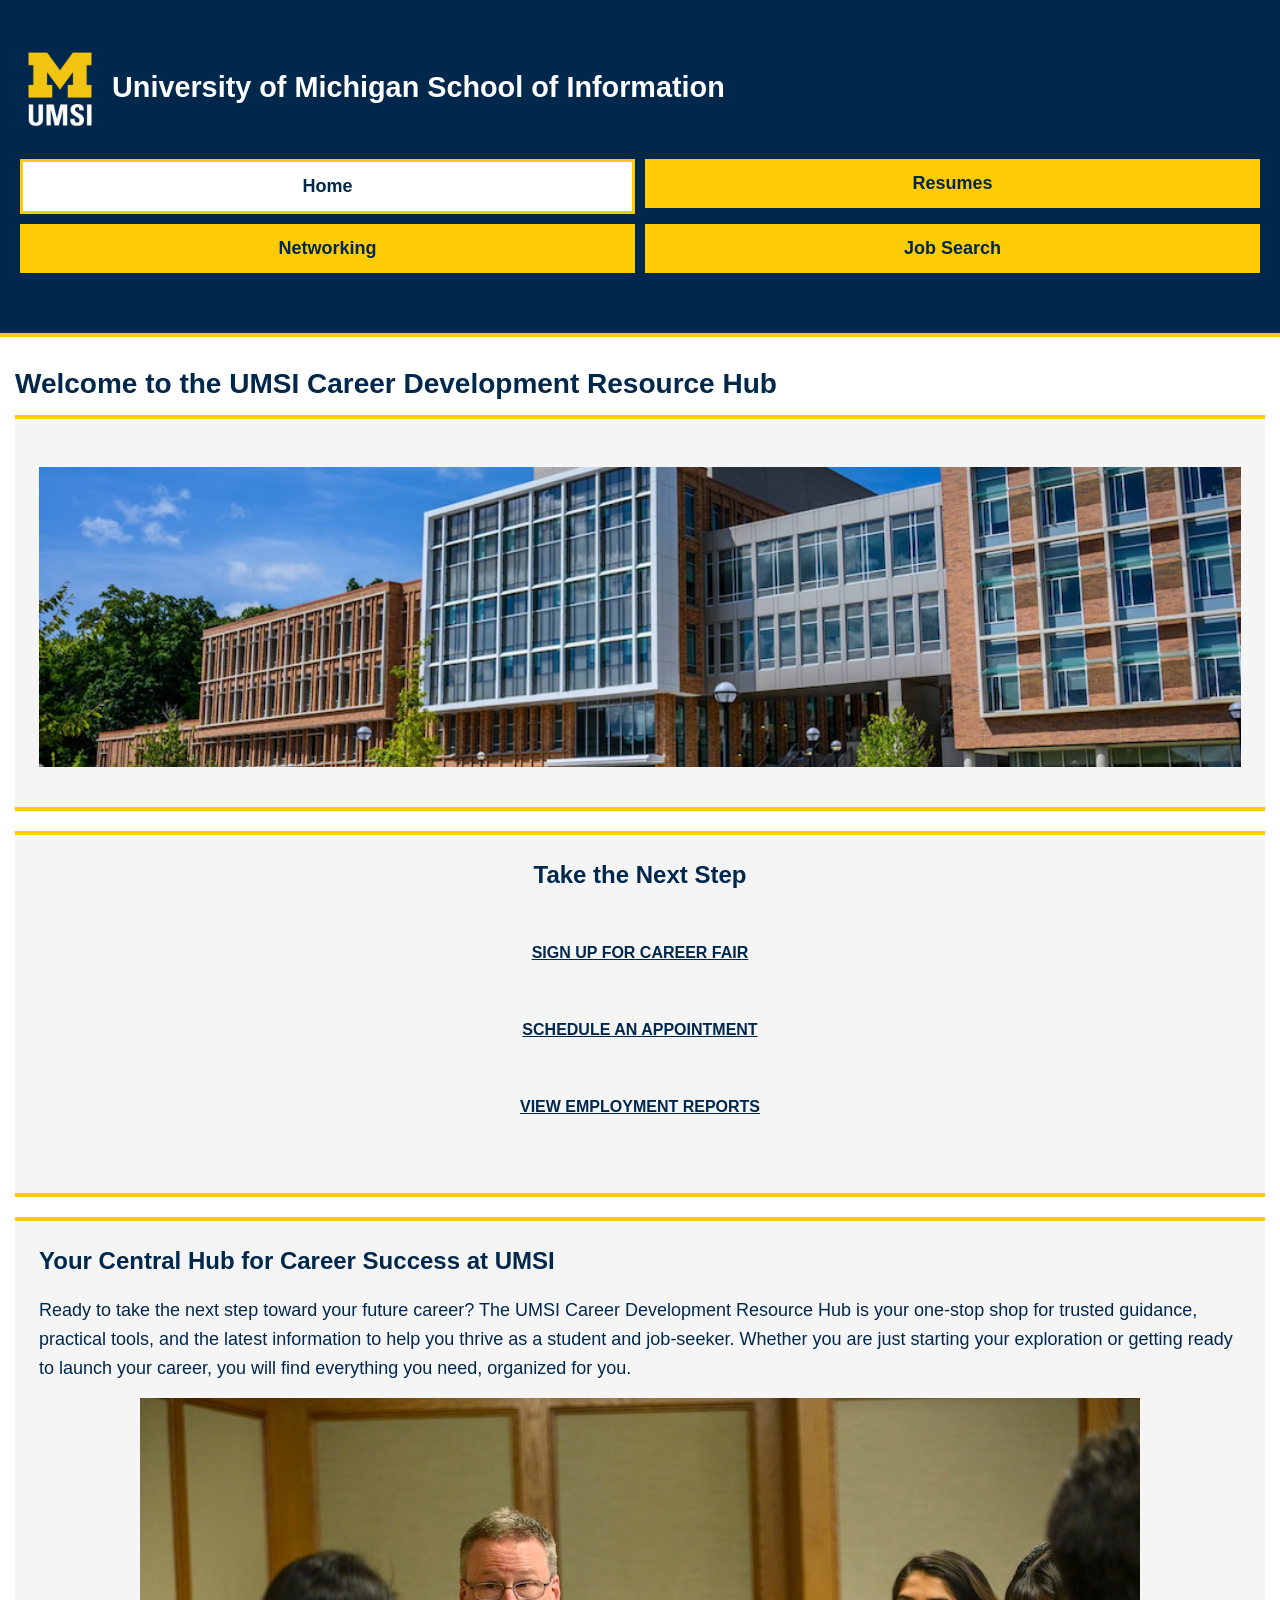
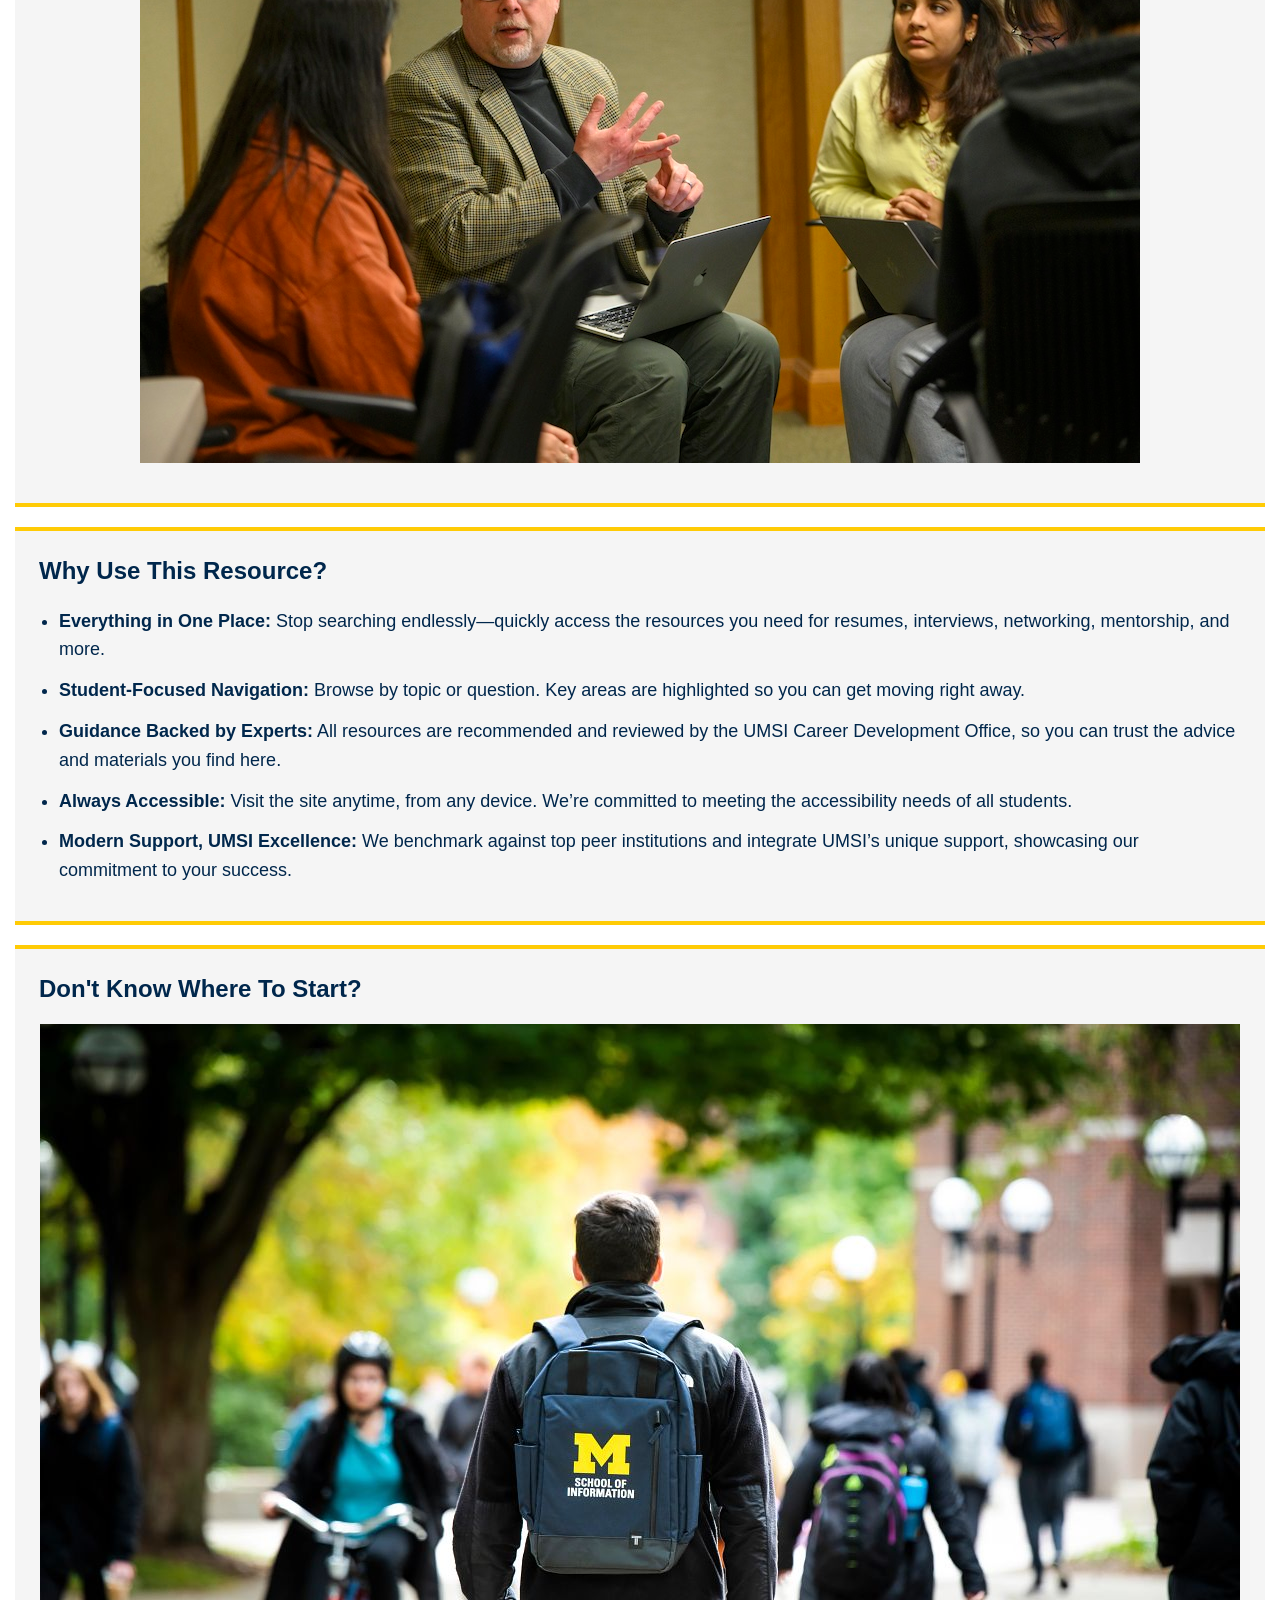
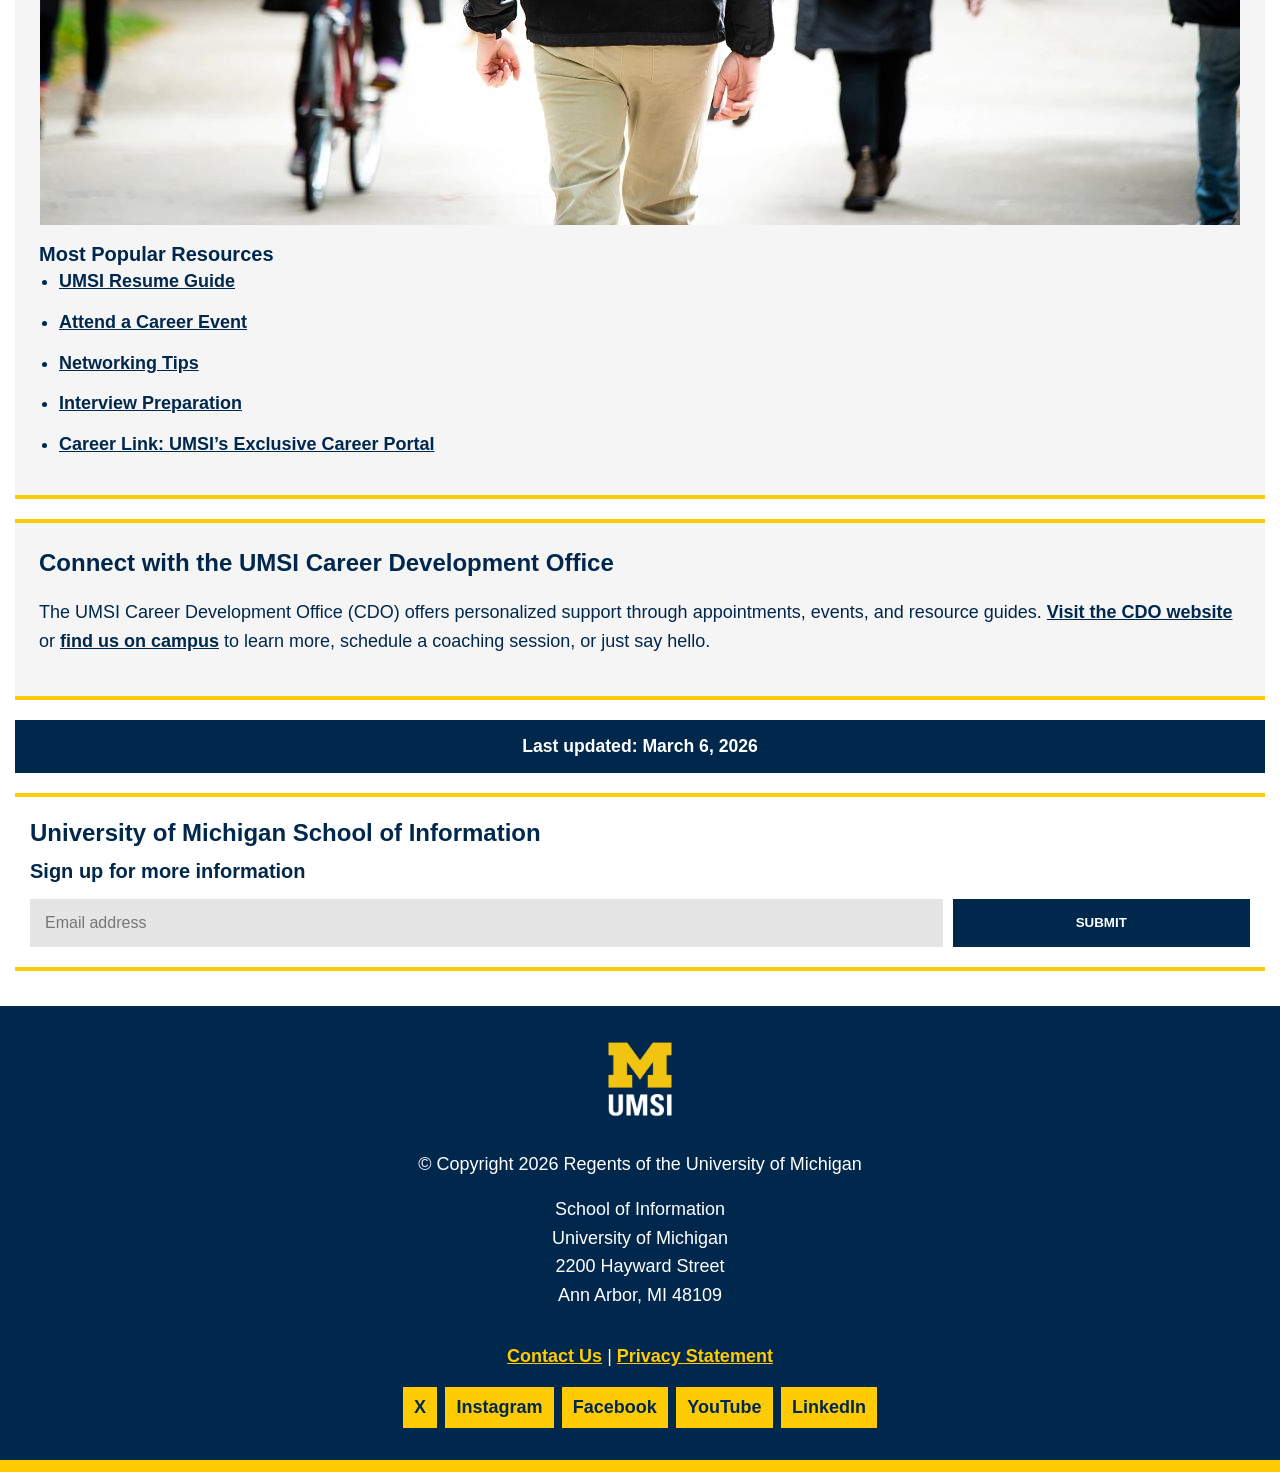
<file: index.html>
<!DOCTYPE html>
<html lang="en">
<head>
    <meta charset="UTF-8">
    <meta name="viewport" content="width=device-width, initial-scale=1.0">
    <title>MSI Career Development Resource Hub</title>
    <link rel="stylesheet" href="css/html5reset.css">
    <link rel="stylesheet" href="css/style.css">
</head>
<body>
  <div class="skip"><a href="#main">Skip to Main Content</a></div>
  <header>
      <div class="branding">
          <img src="images/UMSI_signature_vertical_informal_solidblue.jpg" alt="UMSI Logo">
          <h2 class="site-name">University of Michigan School of Information</h2>
      </div>
          <nav>
              <ul>
                  <li><a class="active" href="index.html">Home</a></li>
                  <li><a href = "resume.html">Resumes</a></li>
                  <li><a href = "networking.html">Networking</a></li>
                  <li><a href = "job_search.html">Job Search</a></li>
              </ul>
          </nav>
  </header>
  <main id="main">
      <h1>Welcome to the UMSI Career Development Resource Hub</h1>
      <section class="hero">
        <img src="images/Leinweber.png" alt="Students walking outside the University of Michigan School of Information building on a sunny day.">
      </section>

      <section class="quick-links">
        <h2>Take the Next Step</h2>
        <ul>
          <li><a href="https://careercenter.umich.edu/content/career-center-fairs" target="_blank">Sign Up for Career Fair</a></li>
          <li><a href="https://careercenter.umich.edu/contact/makeappointment" target="_blank">Schedule an Appointment</a></li>
          <li><a href="https://www.si.umich.edu/student-experience/career-outcomes" target="_blank">View Employment Reports</a></li>
        </ul>
      </section>
      <section>
        <h2>Your Central Hub for Career Success at UMSI</h2>
        <p>
          Ready to take the next step toward your future career? The UMSI Career Development Resource Hub is your one-stop shop for trusted guidance, practical tools, and the latest information to help you thrive as a student and job-seeker. Whether you are just starting your exploration or getting ready to launch your career, you will find everything you need, organized for you.
        </p>
        <img src="images/UMSI_MHIClassroom_02202023_16.JPG" alt="Students sitting in a classroom, talking with a professor.">
      </section>

      <section>
        <h2>Why Use This Resource?</h2>
        <ul>
          <li><strong>Everything in One Place:</strong> Stop searching endlessly—quickly access the resources you need for resumes, interviews, networking, mentorship, and more.</li>
          <li><strong>Student-Focused Navigation:</strong> Browse by topic or question. Key areas are highlighted so you can get moving right away.</li>
          <li><strong>Guidance Backed by Experts:</strong> All resources are recommended and reviewed by the UMSI Career Development Office, so you can trust the advice and materials you find here.</li>
          <li><strong>Always Accessible:</strong> Visit the site anytime, from any device. We’re committed to meeting the accessibility needs of all students.</li>
          <li><strong>Modern Support, UMSI Excellence:</strong> We benchmark against top peer institutions and integrate UMSI’s unique support, showcasing our commitment to your success.</li>
        </ul>
      </section>
      <section>
        <h2>Don't Know Where To Start?</h2>
        <div>
          <img src="images/UMSI_CampusFall_UMSIBackpack_02.jpg" alt="A student wears a UMSI backpack in fall on the drag.">
        </div>
        <div>
          <h3>Most Popular Resources</h3>
          <ul>
            <li><a href="https://docs.google.com/document/d/1_1GfDJyVGIgE82MZjVhuWT_aB_2Hcj1NN62FUCXoR_o/edit?tab=t.0" target="_blank">UMSI Resume Guide</a></li>
            <li><a href="https://umich.instructure.com/courses/137916/pages/attend-an-event" target="_blank">Attend a Career Event</a></li>
            <li><a href="https://docs.google.com/document/d/18HMt79BU8ovGf9z7_P7No5tuwUS6qHNW5u0sgrepLtE/edit?tab=t.0" target="_blank">Networking Tips</a></li>
            <li><a href="https://docs.google.com/presentation/d/15n-XqsFEntdbkZz89K-ohf7Or1NnCt5CQNDG-6fh2a0/edit?usp=sharing" target="_blank">Interview Preparation</a></li>
            <li><a href="https://si-umich.12twenty.com/Login" target="_blank">Career Link: UMSI’s Exclusive Career Portal</a></li>
          </ul>
        </div>
      </section>
      <section>
        <h2>Connect with the UMSI Career Development Office</h2>
        <p>
          The UMSI Career Development Office (CDO) offers personalized support through appointments, events, and resource guides. <a href="https://umich.instructure.com/courses/137916" target="_blank">Visit the CDO website</a> or <a href="https://www.si.umich.edu/about-umsi/getting-umsi" target="_blank">find us on campus</a> to learn more, schedule a coaching session, or just say hello.
        </p>
      </section>
      <div class="last-updated">
        <h2>Last updated: March 6, 2026</h2>
      </div>
      <section class="signup">
        <h2>University of Michigan School of Information</h2>
        <h3>Sign up for more information</h3>
        <form class="signup-form">
          <label for="email" class="visually-hidden">Email address</label>
          <input id="email" type="email" name="email" placeholder="Email address">
          <button type="submit">SUBMIT</button>
        </form>
      </section>
      <!--https://www.ischool.berkeley.edu/careers/students/mentorship I referenced the Berkeley SI website for the signup form -->
    </main>
    <footer>
      <div class="footer-grid">
        <div class="footer-brand">
          <img src="images/UMSI_signature_vertical_informal_solidblue.jpg" alt="University of Michigan School of Information logo">
        </div>

        <div class="footer-info">
          <p>© Copyright 2026 Regents of the University of Michigan</p>
          <p>
            School of Information<br>
            University of Michigan<br>
            2200 Hayward Street<br>
            Ann Arbor, MI 48109
          </p>
        </div>

        <div class="footer-links">
          <p>
            <a href="https://www.si.umich.edu/about-umsi/contact-us" target="_blank">Contact Us</a> |
            <a href="https://www.si.umich.edu/privacy-statement" target="_blank">Privacy Statement</a>
          </p>
        </div>

        <div class="social-links">
          <a href="https://x.com/umsi" target="_blank">X</a>
          <a href="https://www.instagram.com/umschoolofinformation" target="_blank">Instagram</a>
          <a href="https://www.facebook.com/uomsi/" target="_blank">Facebook</a>
          <a href="https://www.youtube.com/user/schoolofinformation" target="_blank">YouTube</a>
          <a href="https://www.linkedin.com/school/university-of-michigan---school-of-information/" target="_blank">LinkedIn</a>
        </div>
      </div>
    </footer>
</body>
</html>
</file>
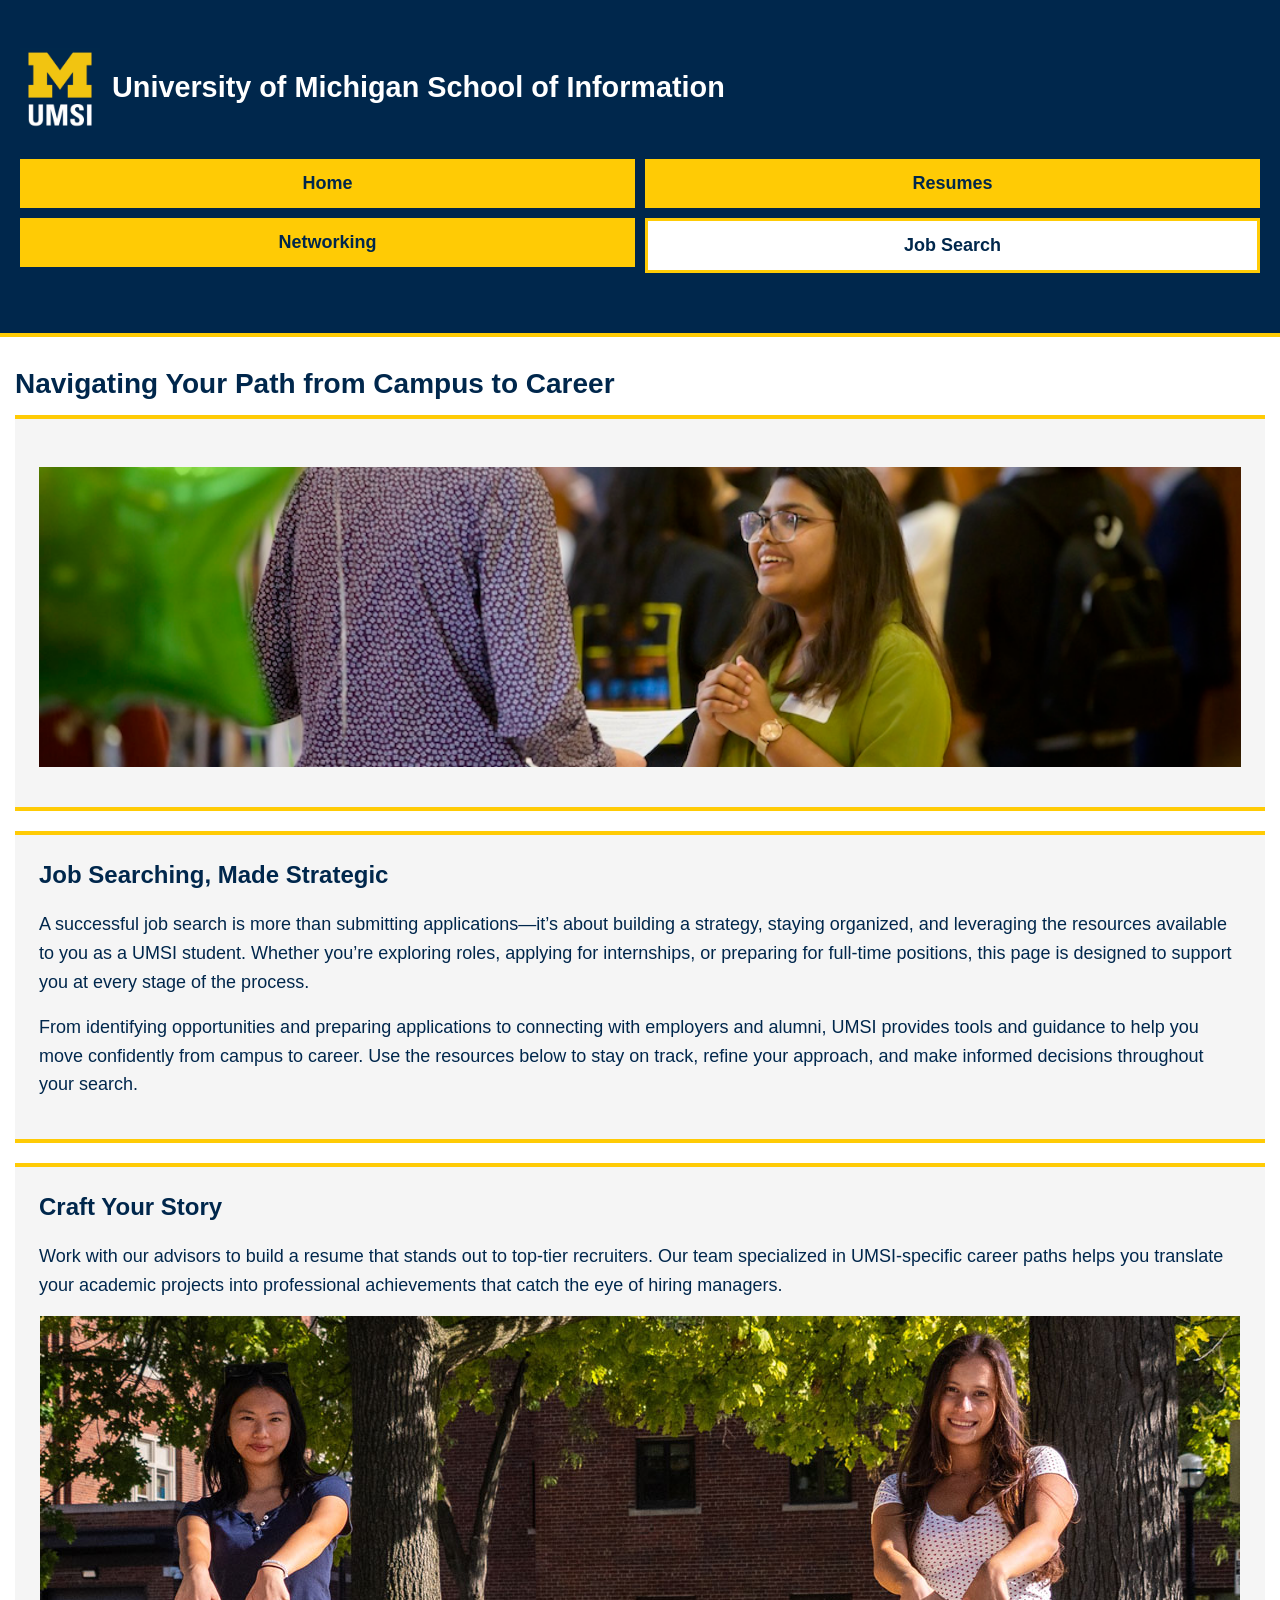
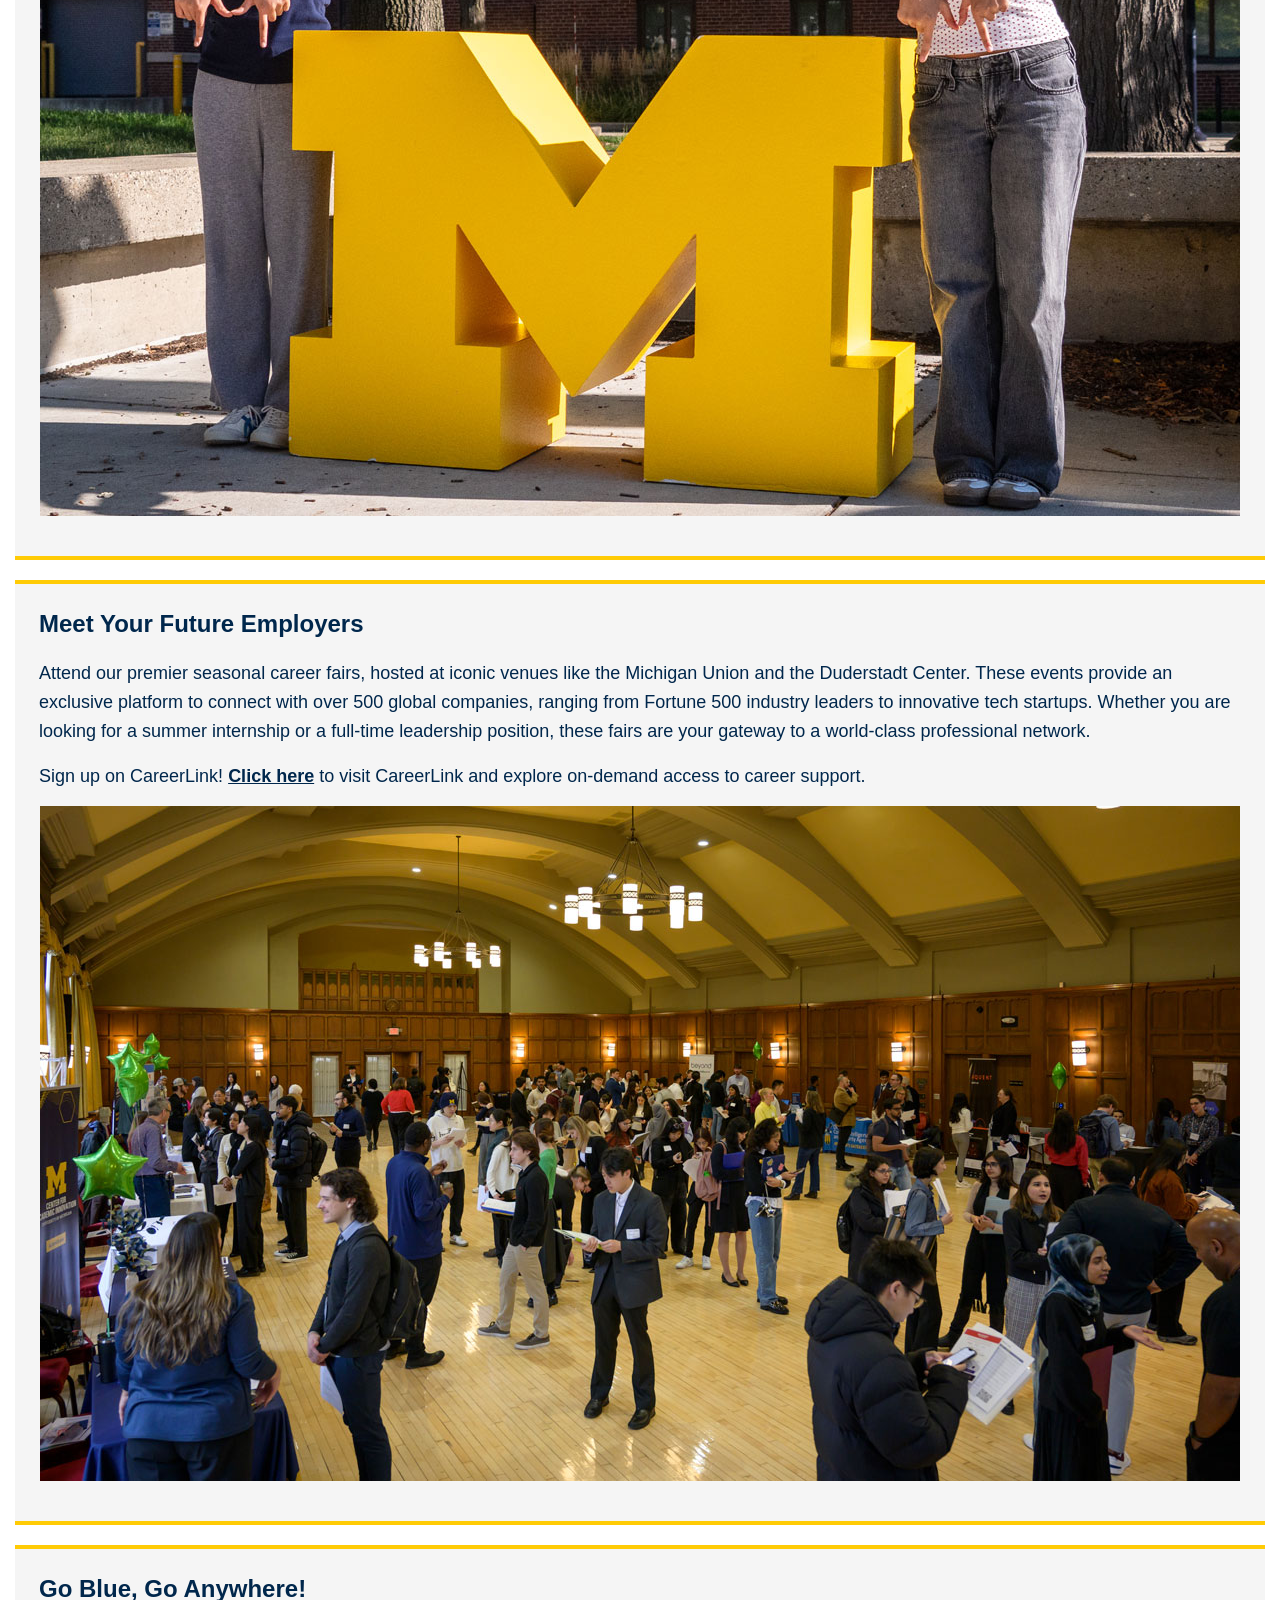
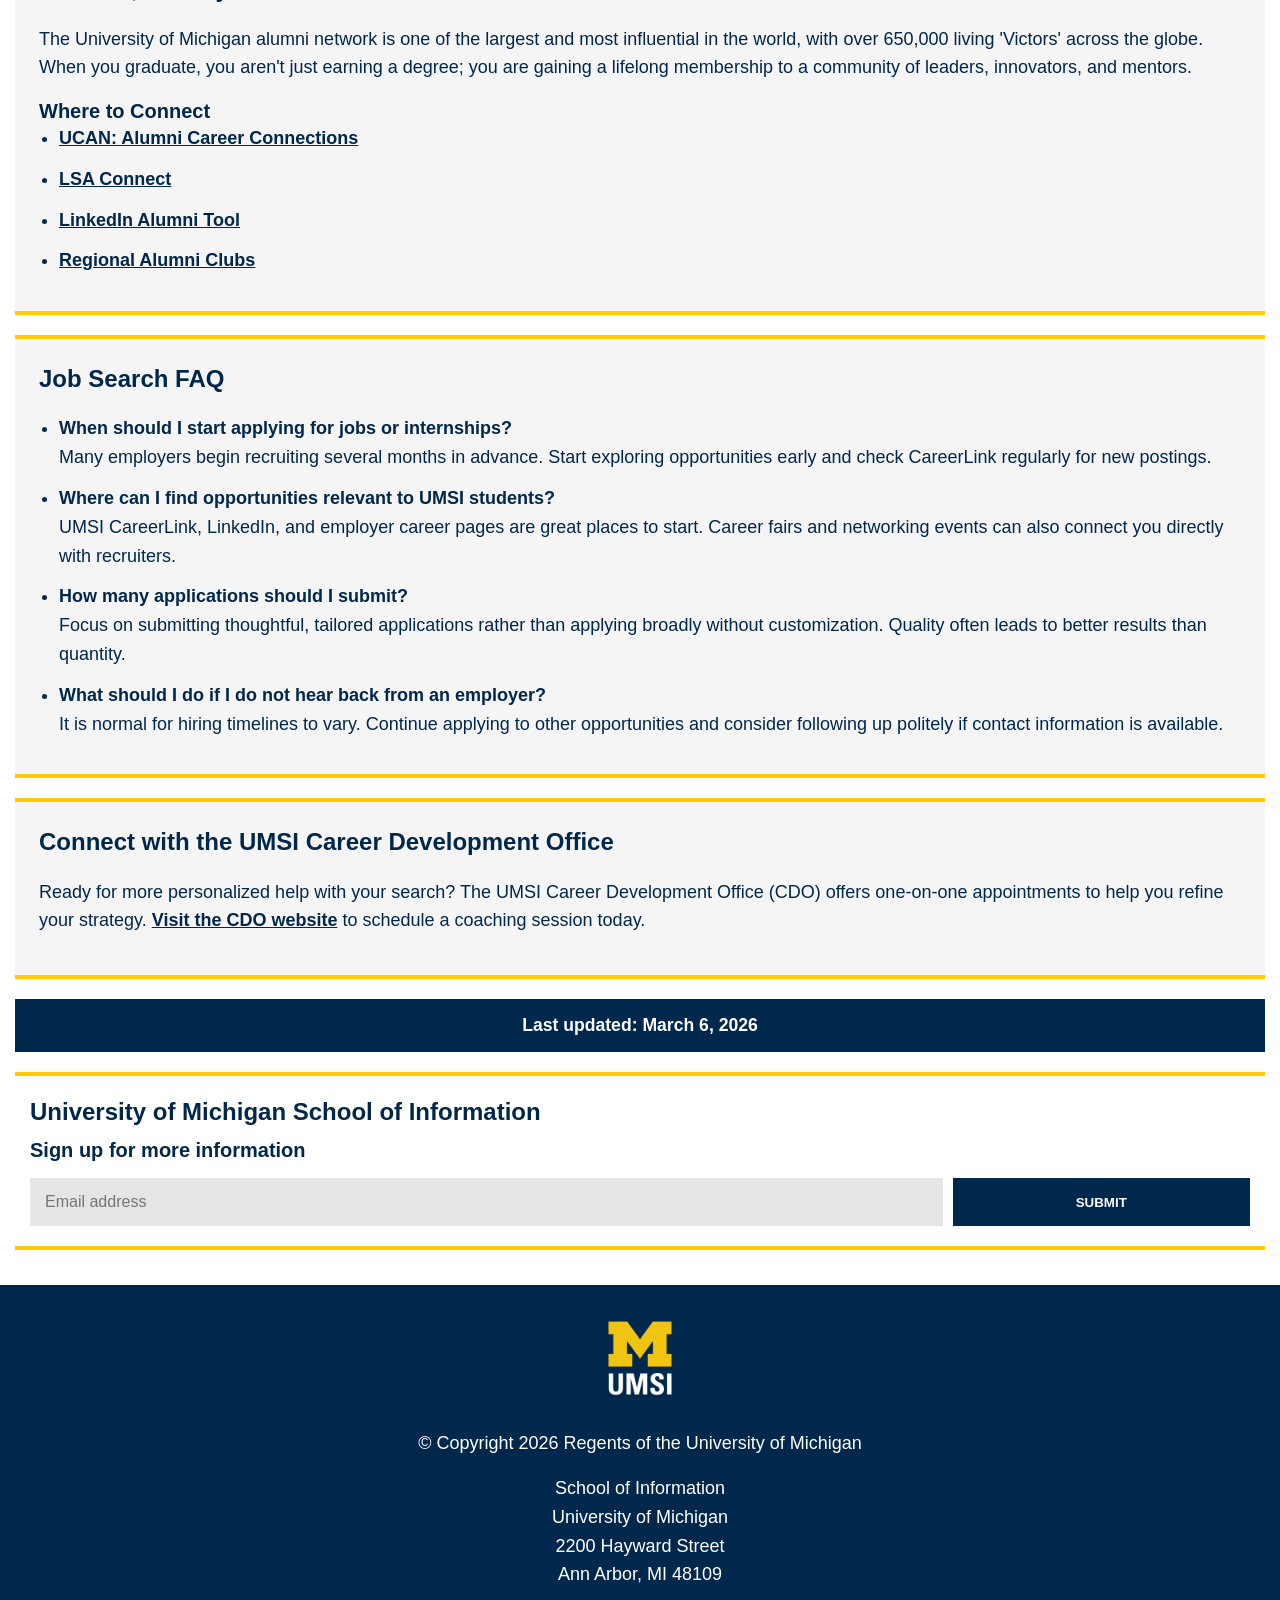
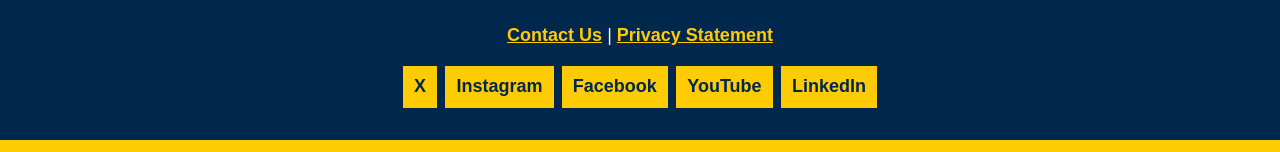
<file: job_search.html>
<!DOCTYPE html>
<html lang="en">
<head>
    <meta charset="UTF-8">
    <meta name="viewport" content="width=device-width, initial-scale=1.0">
    <title>Job Search | UMSI Career Development</title>
    <link rel="stylesheet" href="css/html5reset.css">
    <link rel="stylesheet" href="css/style.css">
</head>
<body>
    <div class="skip"><a href="#main">Skip to Main Content</a></div> 
    <header>
        <div class="branding">
            <img src="images/UMSI_signature_vertical_informal_solidblue.jpg" alt="UMSI Logo">
            <h2 class="site-name">University of Michigan School of Information</h2>
        </div>
        <nav>
            <ul>
                <li><a href="index.html">Home</a></li>
                <li><a href="resume.html">Resumes</a></li>
                <li><a href="networking.html">Networking</a></li>
                <li><a class="active" href="job_search.html">Job Search</a></li>
            </ul>
        </nav>
    </header>

    <main id="main">
        <h1>Navigating Your Path from Campus to Career</h1>
        <section class="hero">
            <img src="images/UMSI_CareerFair_02062025_09.jpg" alt="A student having a conversation with a recruiter">
        </section>
        <section>
            <h2>Job Searching, Made Strategic</h2>
            <p>
                A successful job search is more than submitting applications—it’s about building a strategy, staying organized, and leveraging the resources available to you as a UMSI student. Whether you’re exploring roles, applying for internships, or preparing for full-time positions, this page is designed to support you at every stage of the process.
            </p>
            <p>
                From identifying opportunities and preparing applications to connecting with employers and alumni, UMSI provides tools and guidance to help you move confidently from campus to career. Use the resources below to stay on track, refine your approach, and make informed decisions throughout your search.
            </p>
        </section>
        <section>
            <h2>Craft Your Story</h2>
            <p>
                Work with our advisors to build a resume that stands out to top-tier recruiters. Our team specialized in UMSI-specific career paths helps you translate your academic projects into professional achievements that catch the eye of hiring managers.
            </p>
            <div>
                <img src="images/StudentsM.jpg" alt="Two people stand outdoors, smiling toward a large yellow letter “M” sculpture.">
            </div>
        </section>

        <section>
            <h2>Meet Your Future Employers</h2>
            <p>
                Attend our premier seasonal career fairs, hosted at iconic venues like the Michigan Union and the Duderstadt Center. These events provide an exclusive platform to connect with over 500 global companies, ranging from Fortune 500 industry leaders to innovative tech startups. Whether you are looking for a summer internship or a full-time leadership position, these fairs are your gateway to a world-class professional network.
            </p>
            <p>
                Sign up on CareerLink! <a href="https://www.si.umich.edu/student-experience/career-development/umsi-careerlink" target="_blank">Click here</a> to visit CareerLink and explore on-demand access to career support.
            </p>
            <div>
                <img src="images/UMSI_CareerFair_02062025_02.jpg" alt="A wide view the UMSI Career Fair showing students and recruiters.">
            </div>
        </section>

        <section>
            <h2>Go Blue, Go Anywhere!</h2>
            <p>
                The University of Michigan alumni network is one of the largest and most influential in the world, with over 650,000 living 'Victors' across the globe. When you graduate, you aren't just earning a degree; you are gaining a lifelong membership to a community of leaders, innovators, and mentors.
            </p>
            <div>
                <h3>Where to Connect</h3>
                <ul>
                    <li><a href="https://careercenter.umich.edu/content/university-career-alumni-network-ucan" target="_blank">UCAN: Alumni Career Connections</a></li>
                    <li><a href="https://lsa.umich.edu/lsa/alumni-friends/get-connected.html" target="_blank">LSA Connect</a></li>
                    <li><a href="https://www.linkedin.com/school/university-of-michigan/people/" target="_blank">LinkedIn Alumni Tool</a></li>
                    <li><a href="https://alumni.umich.edu/communities-clubs/" target="_blank">Regional Alumni Clubs</a></li>
                </ul>
            </div>
        </section>
        <section>
            <h2>Job Search FAQ</h2>
                <ul>
                    <li>
                        <strong>When should I start applying for jobs or internships?</strong><br>
                        Many employers begin recruiting several months in advance. Start exploring opportunities early and check CareerLink regularly for new postings.
                    </li>

                    <li>
                        <strong>Where can I find opportunities relevant to UMSI students?</strong><br>
                        UMSI CareerLink, LinkedIn, and employer career pages are great places to start. Career fairs and networking events can also connect you directly with recruiters.
                    </li>

                    <li>
                        <strong>How many applications should I submit?</strong><br>
                        Focus on submitting thoughtful, tailored applications rather than applying broadly without customization. Quality often leads to better results than quantity.
                    </li>

                    <li>
                        <strong>What should I do if I do not hear back from an employer?</strong><br>
                        It is normal for hiring timelines to vary. Continue applying to other opportunities and consider following up politely if contact information is available.
                    </li>
                </ul>
        </section>
        <section>
            <h2>Connect with the UMSI Career Development Office</h2>
            <p>
                Ready for more personalized help with your search? The UMSI Career Development Office (CDO) offers one-on-one appointments to help you refine your strategy. <a href="https://umich.instructure.com/courses/137916" target="_blank">Visit the CDO website</a> to schedule a coaching session today.
            </p>
        </section>
        <div class="last-updated">
            <h2>Last updated: March 6, 2026</h2>
        </div>
        <section class="signup">
            <h2>University of Michigan School of Information</h2>
            <h3>Sign up for more information</h3>
            <form class="signup-form">
                <label for="email" class="visually-hidden">Email address</label>
                <input id="email" type="email" name="email" placeholder="Email address">
                <button type="submit">SUBMIT</button>
            </form>
        </section>
        <!--https://www.ischool.berkeley.edu/careers/students/mentorship I referenced the Berkeley SI website for the signup form -->
    </main>
    <footer>
      <div class="footer-grid">
      <div class="footer-brand">
        <img src="images/UMSI_signature_vertical_informal_solidblue.jpg" alt="University of Michigan School of Information logo">
      </div>

      <div class="footer-info">
        <p>© Copyright 2026 Regents of the University of Michigan</p>
        <p>
          School of Information<br>
          University of Michigan<br>
          2200 Hayward Street<br>
          Ann Arbor, MI 48109
        </p>
      </div>

      <div class="footer-links">
        <p>
          <a href="https://www.si.umich.edu/about-umsi/contact-us" target="_blank">Contact Us</a> |
          <a href="https://www.si.umich.edu/privacy-statement" target="_blank">Privacy Statement</a>
        </p>
      </div>

      <div class="social-links">
        <a href="https://x.com/umsi" target="_blank">X</a>
        <a href="https://www.instagram.com/umschoolofinformation" target="_blank">Instagram</a>
        <a href="https://www.facebook.com/uomsi/" target="_blank">Facebook</a>
        <a href="https://www.youtube.com/user/schoolofinformation" target="_blank">YouTube</a>
        <a href="https://www.linkedin.com/school/university-of-michigan---school-of-information/" target="_blank">LinkedIn</a>
      </div>
    </div>
    </footer>
</body>
</html>
</file>
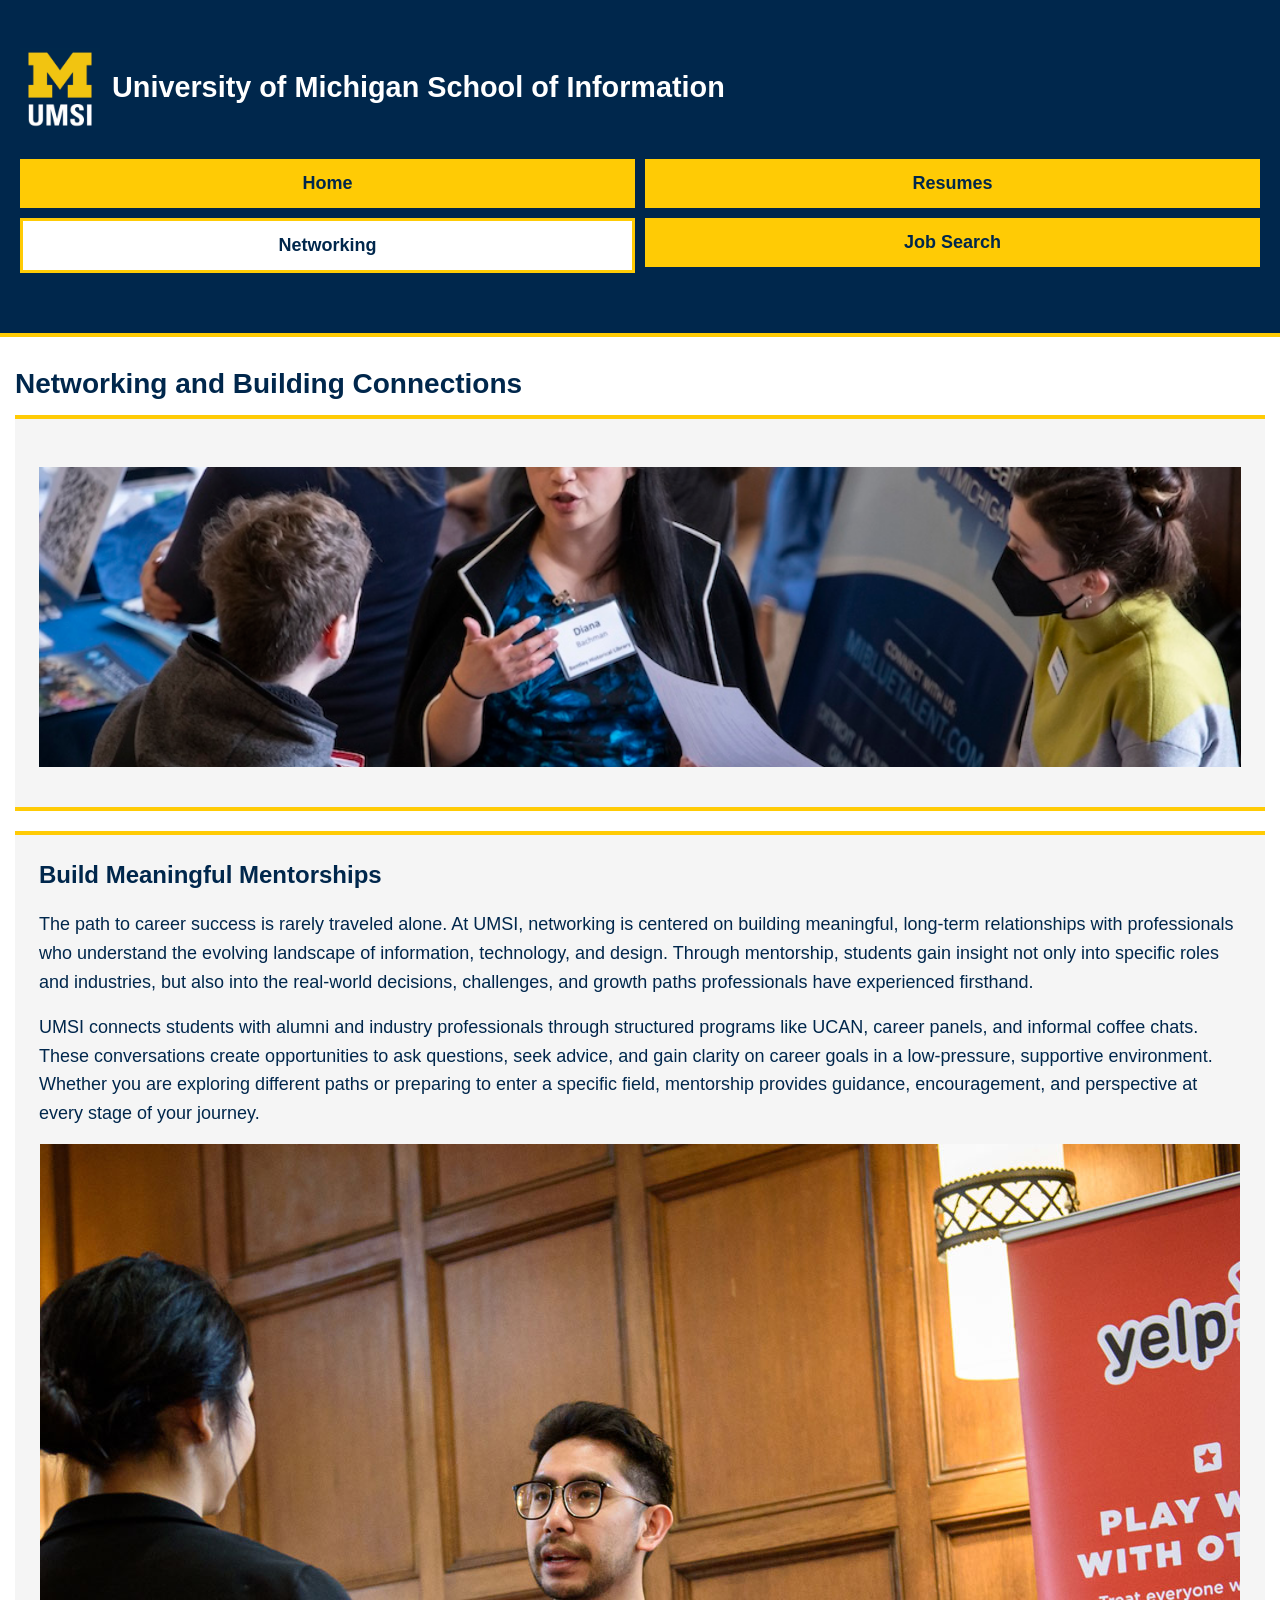
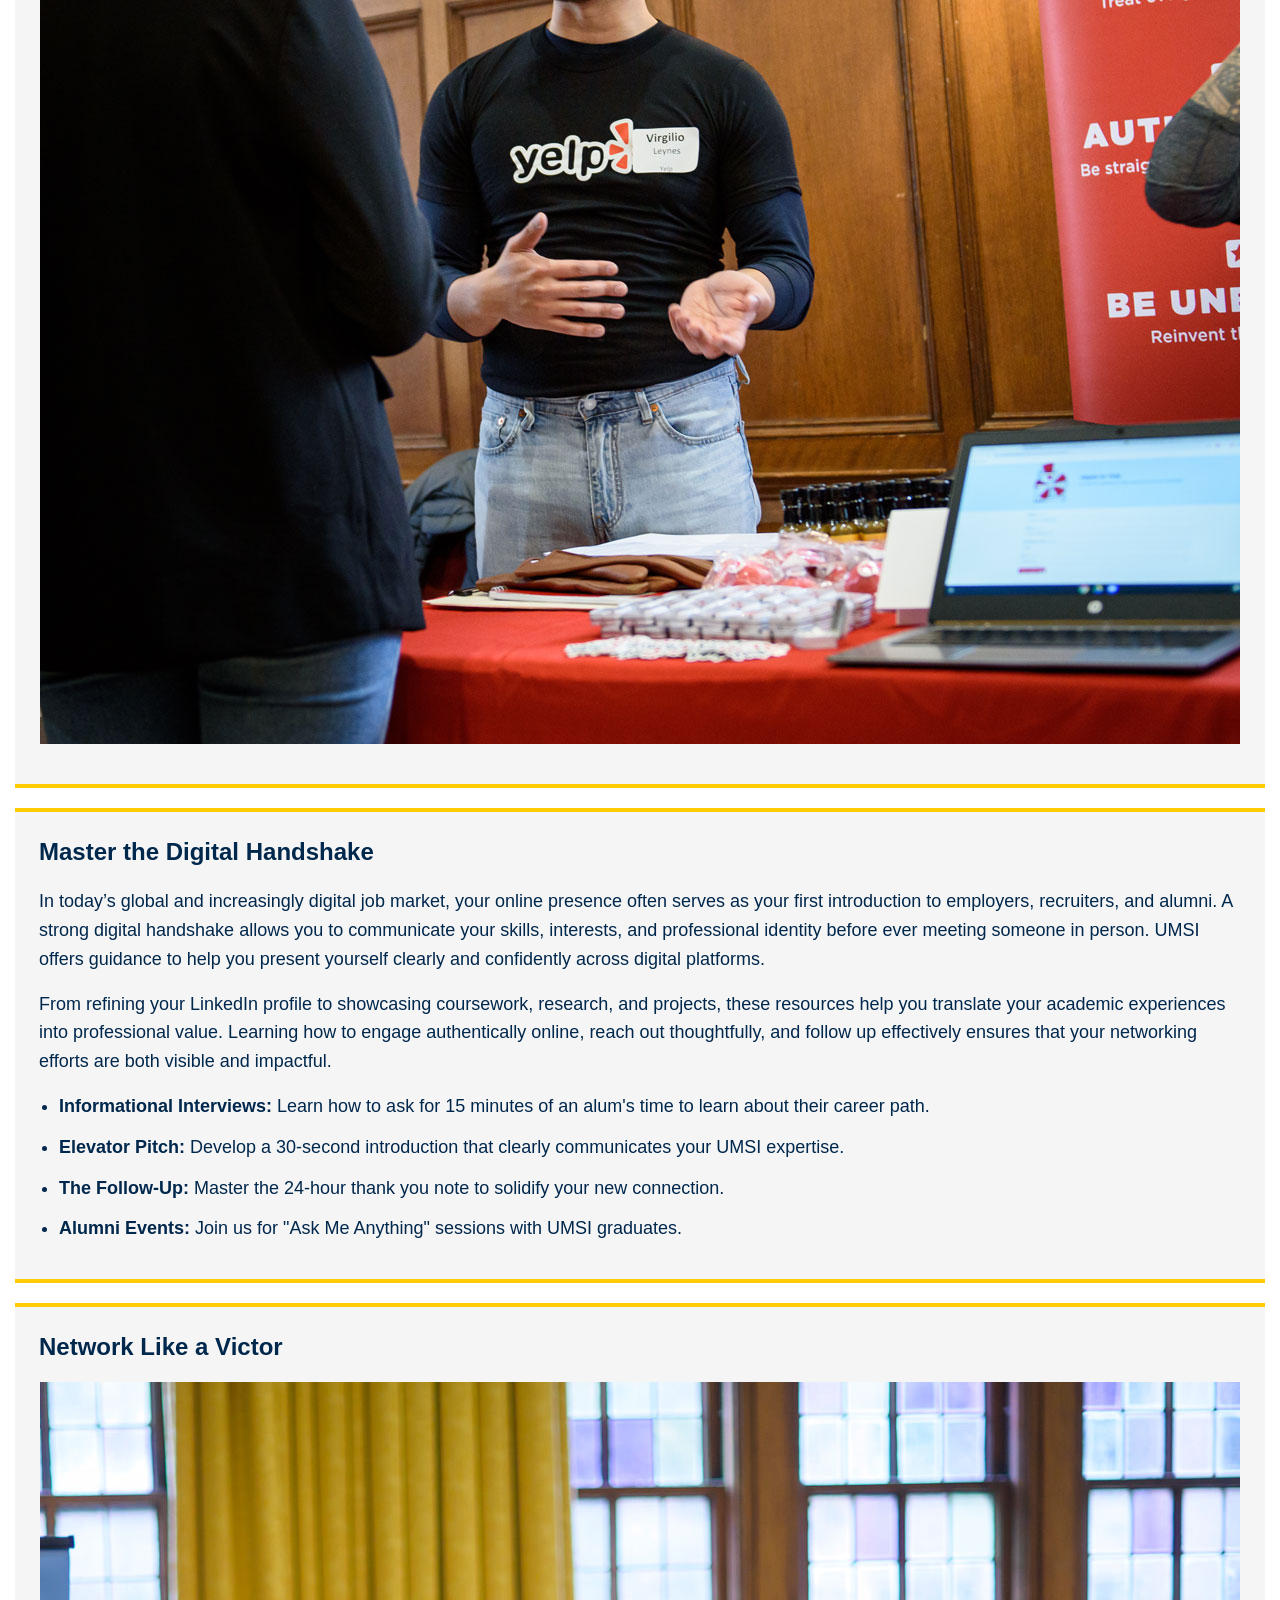
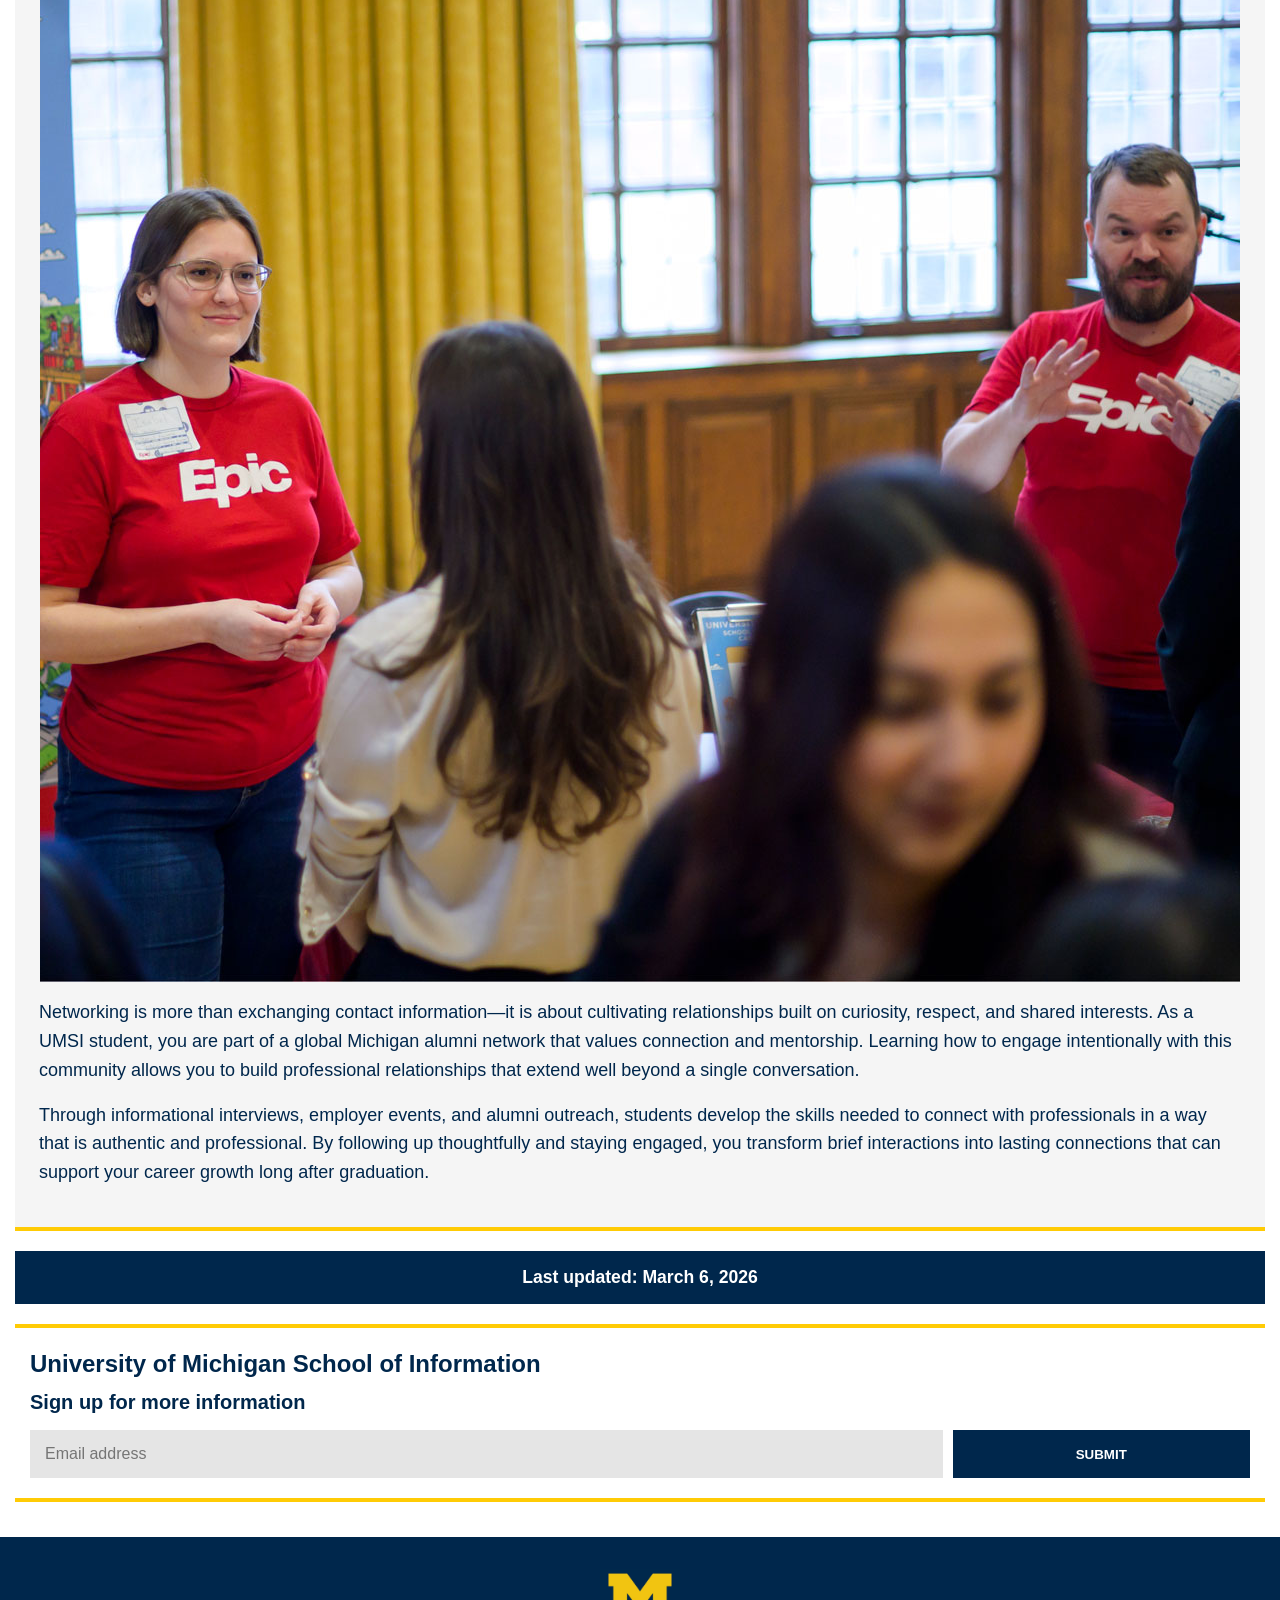
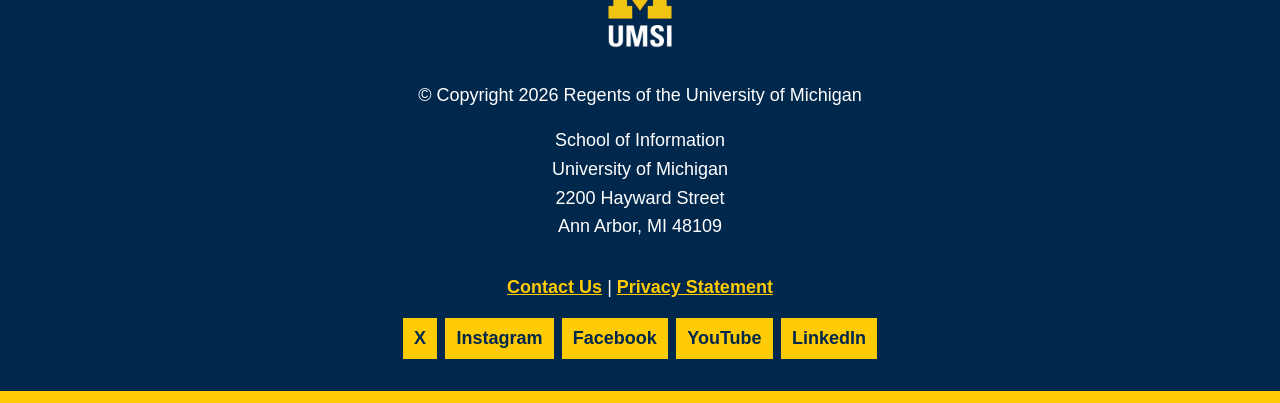
<file: networking.html>
<!DOCTYPE html>
<html lang="en">
<head>
    <meta charset="UTF-8">
    <meta name="viewport" content="width=device-width, initial-scale=1.0">
    <title>Networking & Connections</title>
    <link rel="stylesheet" href="css/html5reset.css">
    <link rel="stylesheet" href="css/style.css">
</head>
<body>
    <div class="skip"><a href="#main">Skip to Main Content</a></div> 
    <header>
        <div class="branding">
            <img src="images/UMSI_signature_vertical_informal_solidblue.jpg" alt="UMSI Logo">
            <h2 class="site-name">University of Michigan School of Information</h2>
        </div>
        <nav>
            <ul>
                <li><a href = "index.html">Home</a></li>
                <li><a href = "resume.html">Resumes</a></li>
                <li><a class="active" href="networking.html">Networking</a></li>
                <li><a href = "job_search.html">Job Search</a></li>
            </ul>
        </nav>
    </header>
    <main id="main">
        <h1>Networking and Building Connections</h1>
        <section class="hero">
            <img src="images/umsi_careerfair.1.26.2318.jpg" alt="Students and recruiters conversing at the UMSI Career Fair.">
        </section>
        <section>
            <h2>Build Meaningful Mentorships</h2>
            <p>
                The path to career success is rarely traveled alone. At UMSI, networking is centered on building meaningful, long-term relationships with professionals who understand the evolving landscape of information, technology, and design. Through mentorship, students gain insight not only into specific roles and industries, but also into the real-world decisions, challenges, and growth paths professionals have experienced firsthand.
            </p>
            <p>
                UMSI connects students with alumni and industry professionals through structured programs like UCAN, career panels, and informal coffee chats. These conversations create opportunities to ask questions, seek advice, and gain clarity on career goals in a low-pressure, supportive environment. Whether you are exploring different paths or preparing to enter a specific field, mentorship provides guidance, encouragement, and perspective at every stage of your journey.
            </p>
            <div>
                <img src="images/UMSI_CareerFair2020_YELP.JPG" alt="Students and professionals networking at an event.">
            </div>
        </section>

        <section>
            <h2>Master the Digital Handshake</h2>
            <p>
                In today’s global and increasingly digital job market, your online presence often serves as your first introduction to employers, recruiters, and alumni. A strong digital handshake allows you to communicate your skills, interests, and professional identity before ever meeting someone in person. UMSI offers guidance to help you present yourself clearly and confidently across digital platforms.
            </p>
            <p>
                From refining your LinkedIn profile to showcasing coursework, research, and projects, these resources help you translate your academic experiences into professional value. Learning how to engage authentically online, reach out thoughtfully, and follow up effectively ensures that your networking efforts are both visible and impactful.
            </p>
            <ul>
                <li><strong>Informational Interviews:</strong> Learn how to ask for 15 minutes of an alum's time to learn about their career path.</li>
                <li><strong>Elevator Pitch:</strong> Develop a 30-second introduction that clearly communicates your UMSI expertise.</li>
                <li><strong>The Follow-Up:</strong> Master the 24-hour thank you note to solidify your new connection.</li>
                <li><strong>Alumni Events:</strong> Join us for "Ask Me Anything" sessions with UMSI graduates.</li>
            </ul>
        </section>
        <section>
            <h2>Network Like a Victor</h2>
            <div>
                <img src="images/UMSI_CareerFair_EPIC.jpg" alt="Students and professionals networking at the UMSI Career Fair.">
            </div>
            <p>
                Networking is more than exchanging contact information—it is about cultivating relationships built on curiosity, respect, and shared interests. As a UMSI student, you are part of a global Michigan alumni network that values connection and mentorship. Learning how to engage intentionally with this community allows you to build professional relationships that extend well beyond a single conversation.
            </p>
            <p>
                Through informational interviews, employer events, and alumni outreach, students develop the skills needed to connect with professionals in a way that is authentic and professional. By following up thoughtfully and staying engaged, you transform brief interactions into lasting connections that can support your career growth long after graduation.
            </p>
        </section>
        <div class="last-updated">
            <h2>Last updated: March 6, 2026</h2>
        </div>
        <section class="signup">
            <h2>University of Michigan School of Information</h2>
            <h3>Sign up for more information</h3>
            <form class="signup-form">
                <label for="email" class="visually-hidden">Email address</label>
                <input id="email" type="email" name="email" placeholder="Email address">
                <button type="submit">SUBMIT</button>
            </form>
        </section>
        <!--https://www.ischool.berkeley.edu/careers/students/mentorship I referenced the Berkeley SI website for the signup form -->
    </main>
    <footer>
      <div class="footer-grid">
        <div class="footer-brand">
          <img src="images/UMSI_signature_vertical_informal_solidblue.jpg" alt="University of Michigan School of Information logo">
        </div>

        <div class="footer-info">
          <p>© Copyright 2026 Regents of the University of Michigan</p>
          <p>
            School of Information<br>
            University of Michigan<br>
            2200 Hayward Street<br>
            Ann Arbor, MI 48109
          </p>
        </div>

        <div class="footer-links">
          <p>
            <a href="https://www.si.umich.edu/about-umsi/contact-us" target="_blank">Contact Us</a> |
            <a href="https://www.si.umich.edu/privacy-statement" target="_blank">Privacy Statement</a>
          </p>
        </div>

        <div class="social-links">
          <a href="https://x.com/umsi" target="_blank">X</a>
          <a href="https://www.instagram.com/umschoolofinformation" target="_blank">Instagram</a>
          <a href="https://www.facebook.com/uomsi/" target="_blank">Facebook</a>
          <a href="https://www.youtube.com/user/schoolofinformation" target="_blank">YouTube</a>
          <a href="https://www.linkedin.com/school/university-of-michigan---school-of-information/" target="_blank">LinkedIn</a>
        </div>
      </div>
    </footer>
</body>
</html>
</file>
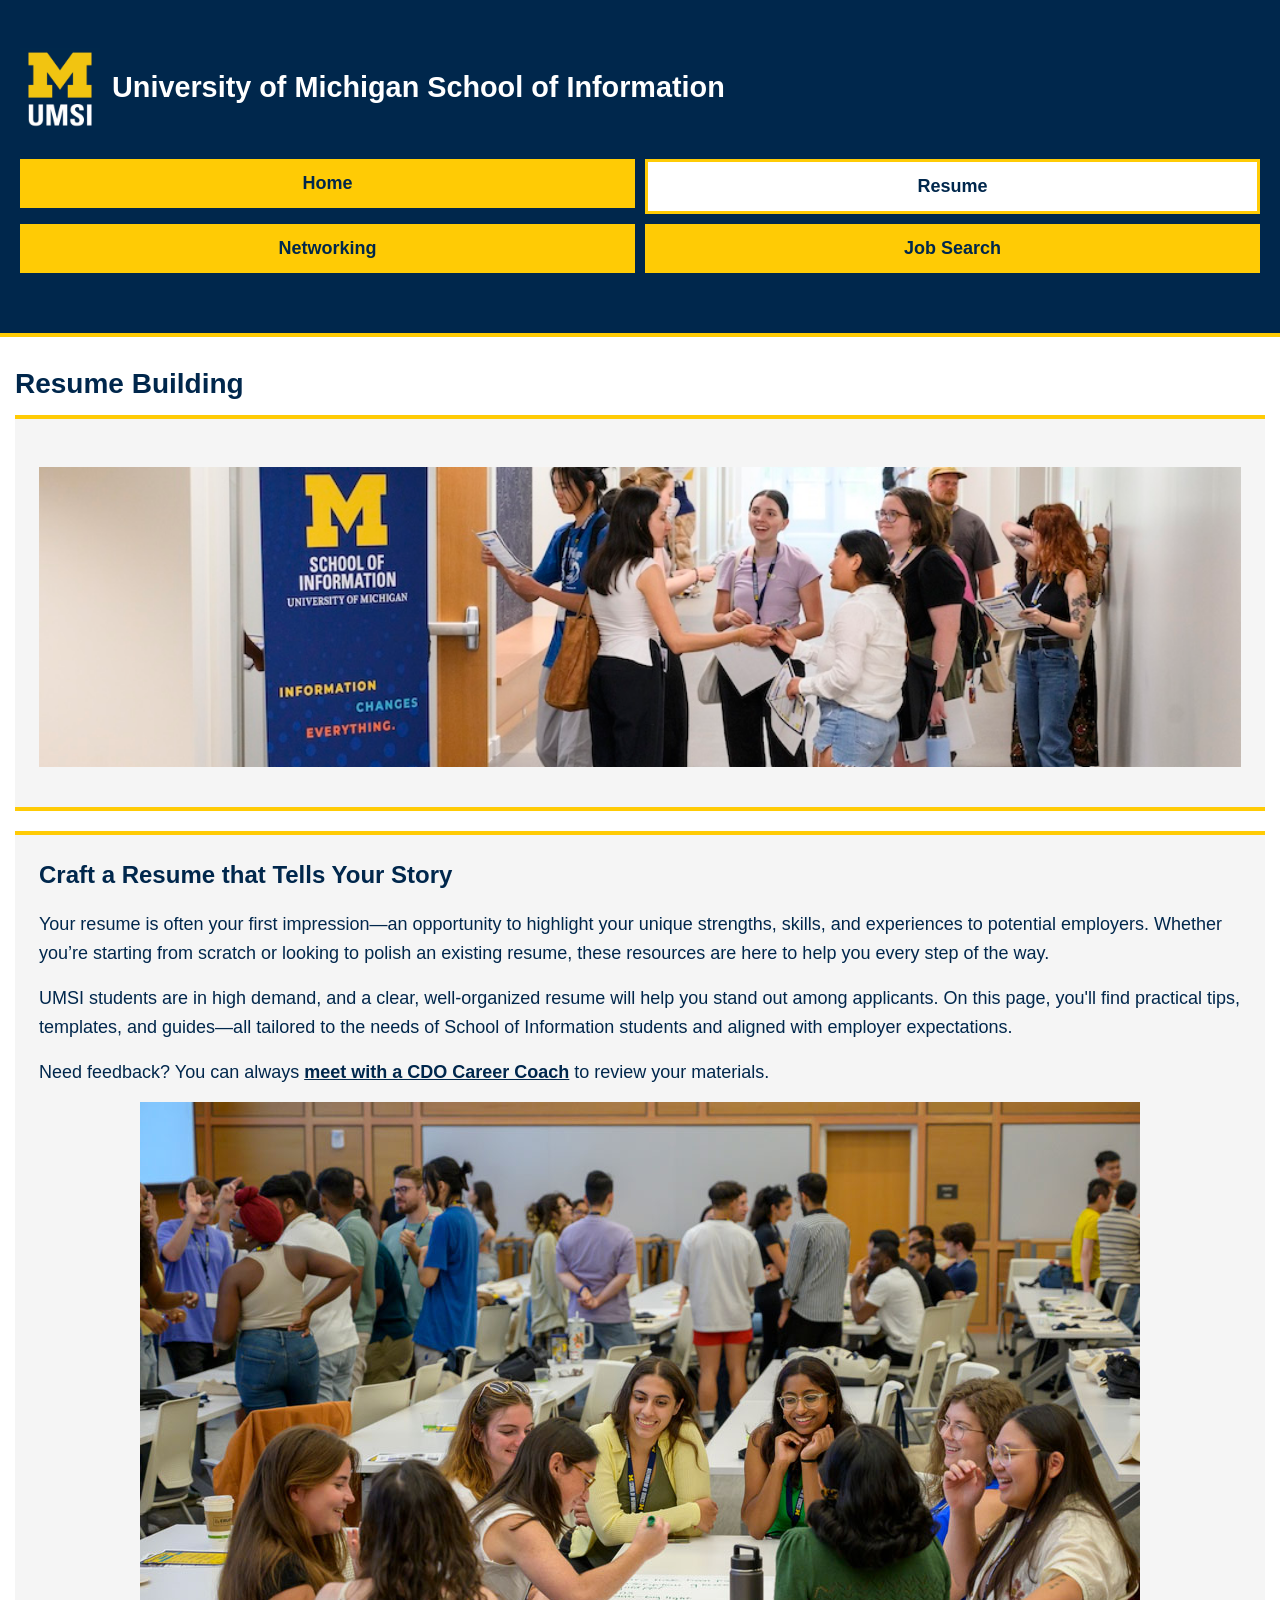
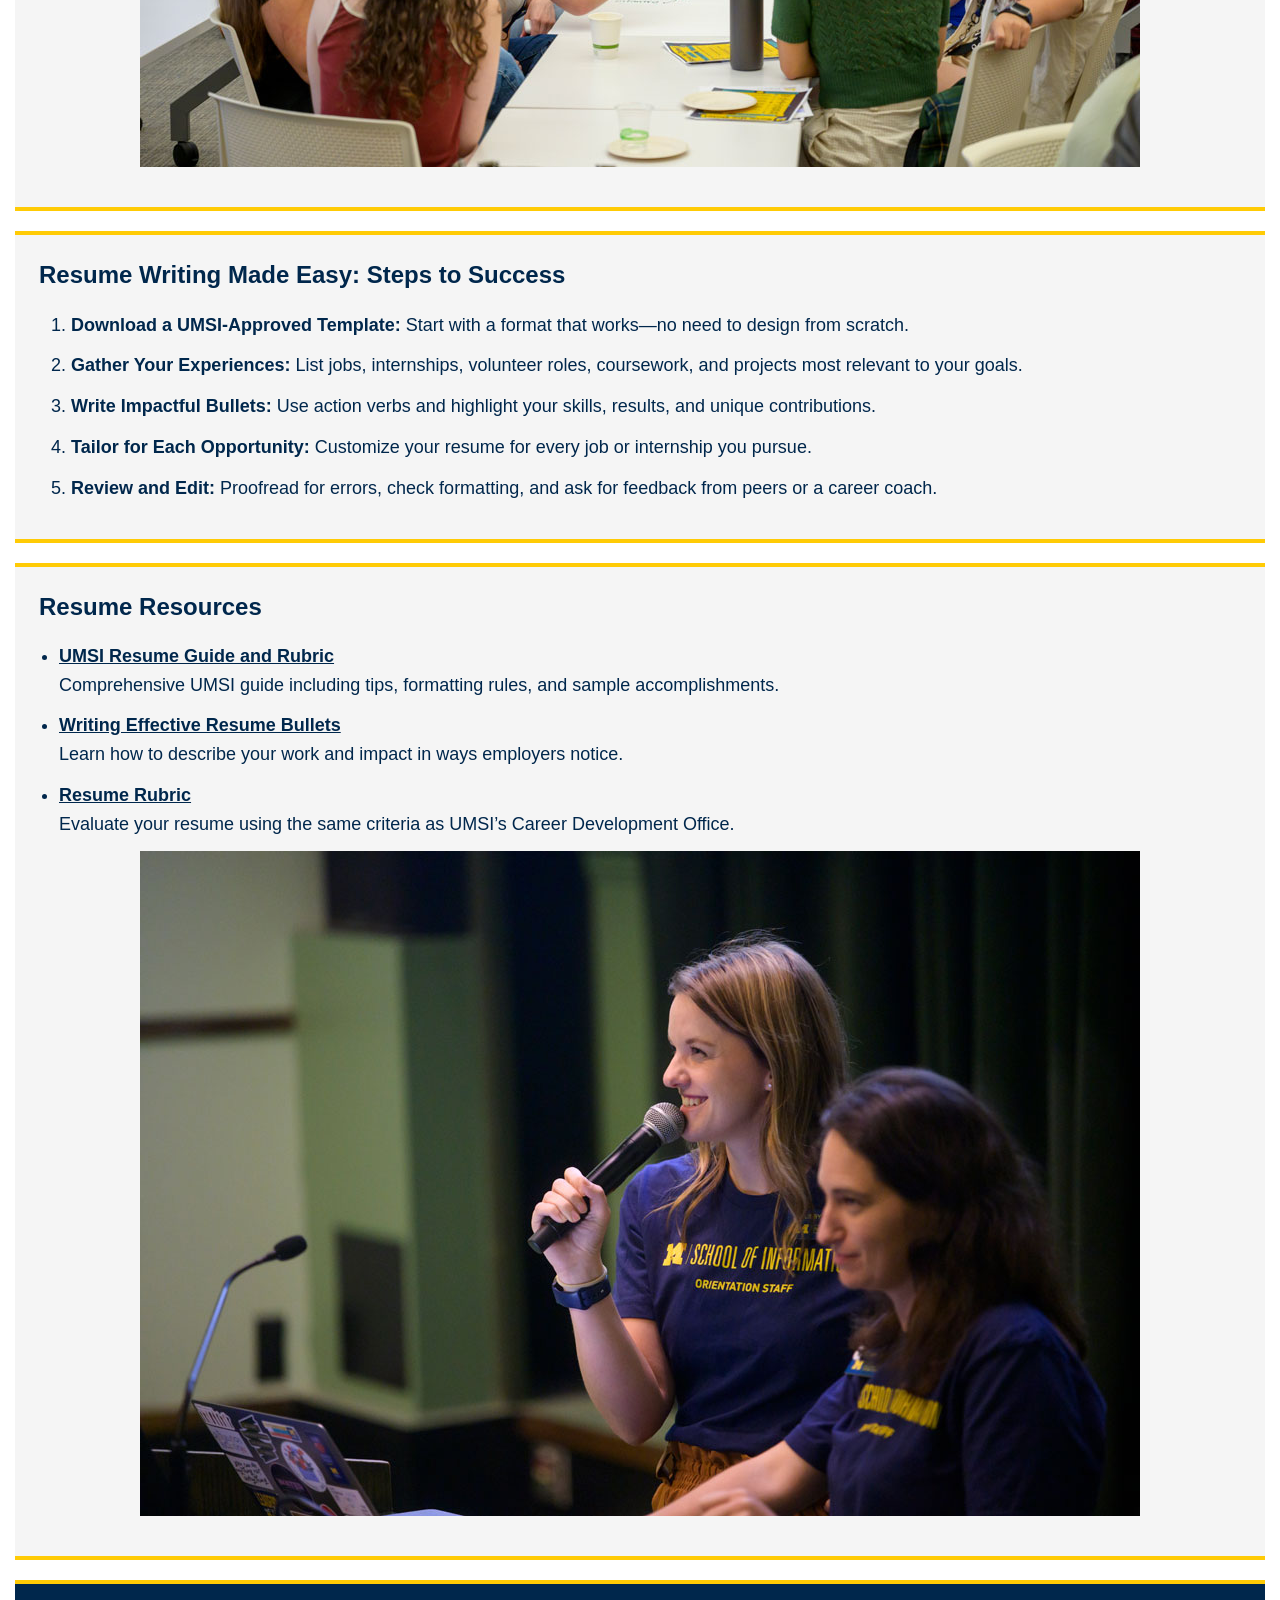
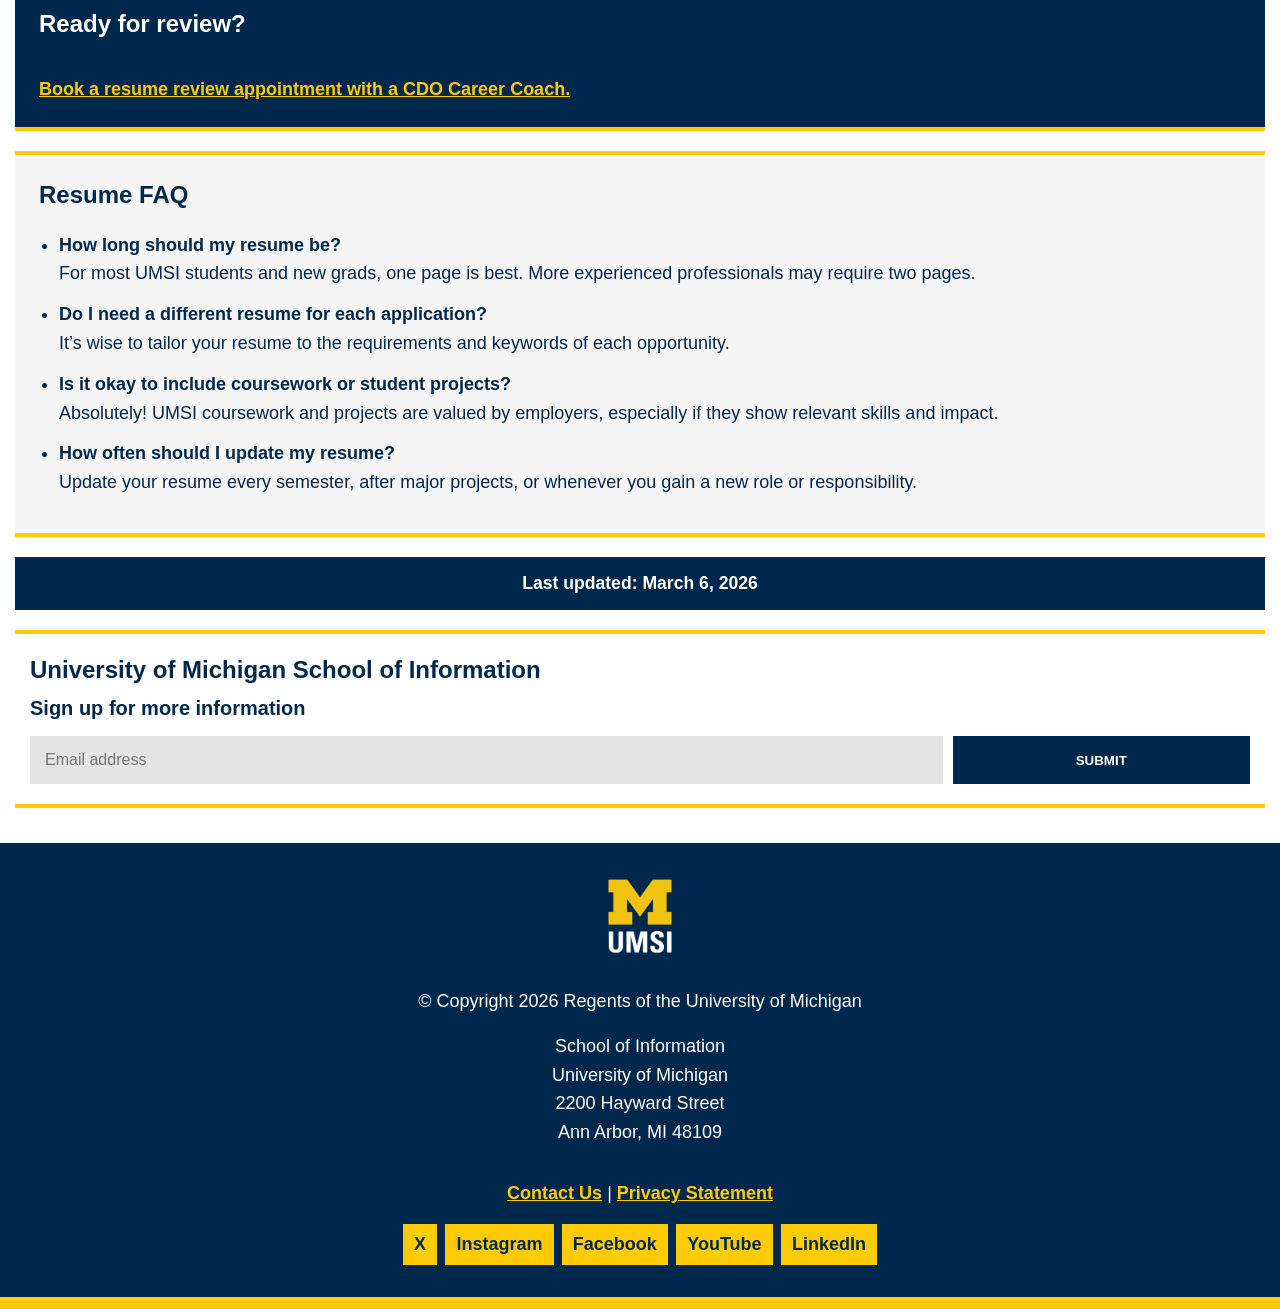
<file: resume.html>
<!DOCTYPE html>
<html lang="en">
<head>
    <meta charset="UTF-8">
    <meta name="viewport" content="width=device-width, initial-scale=1.0">
    <title>Resumes</title>
    <link rel="stylesheet" href="css/html5reset.css">
    <link rel="stylesheet" href="css/style.css">
</head>
<body>
  <div class="skip"><a href="#main">Skip to Main Content</a></div>
<header>
  <div class="branding">
        <img src="images/UMSI_signature_vertical_informal_solidblue.jpg" alt="UMSI Logo">
        <h2 class="site-name">University of Michigan School of Information</h2>
    </div>
        <nav>
            <ul>
                <li><a href = "index.html">Home</a></li>
                <li><a class="active" href="resume.html">Resume</a></li>
                <li><a href = "networking.html">Networking</a></li>
                <li><a href = "job_search.html">Job Search</a></li>
            </ul>
        </nav>

    </header>
    <main id="main">
        <h1>Resume Building</h1>
        <section class="hero">
          <img src="images/UMSI_MastersOrientation_081825_18.jpg" alt="Master's students conversing in groups during orientation.">
        </section>
      <section>
        <h2>Craft a Resume that Tells Your Story</h2>
        <p>
          Your resume is often your first impression—an opportunity to highlight your unique strengths, skills, and experiences to potential employers. Whether you’re starting from scratch or looking to polish an existing resume, these resources are here to help you every step of the way.
        </p>
        <p>
          UMSI students are in high demand, and a clear, well-organized resume will help you stand out among applicants. On this page, you'll find practical tips, templates, and guides—all tailored to the needs of School of Information students and aligned with employer expectations.
        </p>
        <p>
          Need feedback? You can always <a href="https://umich.instructure.com/courses/137916/pages/talk-to-a-career-coach" target="_blank">meet with a CDO Career Coach</a> to review your materials.
        </p>
        <div>
                <img src="images/UMSI_MastersOrientation_081825_06.jpg" alt="Master's students engaging in a group discussion during orientation.">
        </div>
      </section>
      <section>
        <h2>Resume Writing Made Easy: Steps to Success</h2>
        <ol>
          <li><strong>Download a UMSI-Approved Template:</strong> Start with a format that works—no need to design from scratch.</li>
          <li><strong>Gather Your Experiences:</strong> List jobs, internships, volunteer roles, coursework, and projects most relevant to your goals.</li>
          <li><strong>Write Impactful Bullets:</strong> Use action verbs and highlight your skills, results, and unique contributions.</li>
          <li><strong>Tailor for Each Opportunity:</strong> Customize your resume for every job or internship you pursue.</li>
          <li><strong>Review and Edit:</strong> Proofread for errors, check formatting, and ask for feedback from peers or a career coach.</li>
        </ol>
      </section>

      <section>
        <h2>Resume Resources</h2>
        <ul>
          <li>
            <a href="https://docs.google.com/document/d/1_1GfDJyVGIgE82MZjVhuWT_aB_2Hcj1NN62FUCXoR_o/edit?tab=t.0" target="_blank">
              UMSI Resume Guide and Rubric
            </a> <br>
            Comprehensive UMSI guide including tips, formatting rules, and sample accomplishments.
          </li>
          <li>
            <a href="https://docs.google.com/document/d/1-EVZYH_Fic4mfLVGOXyHTSeRwBWmmi2WHSgGDLGGPEs/edit?tab=t.0" target="_blank">
              Writing Effective Resume Bullets
            </a> <br>
            Learn how to describe your work and impact in ways employers notice.
          </li>
          <li>
            <a href="https://docs.google.com/document/d/1vJMfgw9nwpHN9Sy0L0RP0aNBbaDSsiLPc2vy-doac6s/edit?tab=t.0" target="_blank">
              Resume Rubric
            </a> <br>
            Evaluate your resume using the same criteria as UMSI’s Career Development Office.
          </li>
        </ul>
        <div>
                <img src="images/UMSI_Orientation_082024_009.JPG" alt="Two individuals speaking at an orientation event.">
        </div>
      </section>

      <section class="resume-review">
        <h2>Ready for review?</h2>
        <p><a href="https://umich.instructure.com/courses/137916/pages/talk-to-a-career-coach">Book a resume review appointment with a CDO Career Coach.</a></p>
      </section>

      <section>
        <h2>Resume FAQ</h2>
        <ul>
          <li>
            <strong>How long should my resume be?</strong><br>
            For most UMSI students and new grads, one page is best. More experienced professionals may require two pages.
          </li>
          <li>
            <strong>Do I need a different resume for each application?</strong><br>
            It’s wise to tailor your resume to the requirements and keywords of each opportunity.
          </li>
          <li>
            <strong>Is it okay to include coursework or student projects?</strong><br>
            Absolutely! UMSI coursework and projects are valued by employers, especially if they show relevant skills and impact.
          </li>
          <li>
            <strong>How often should I update my resume?</strong><br>
            Update your resume every semester, after major projects, or whenever you gain a new role or responsibility.
          </li>
        </ul>
      </section>
      </section>
            <div class="last-updated">
                <h2>Last updated: March 6, 2026</h2>
            </div>
            <section class="signup">
                <h2>University of Michigan School of Information</h2>
                <h3>Sign up for more information</h3>
                <form class="signup-form">
                    <label for="email" class="visually-hidden">Email address</label>
                    <input id="email" type="email" name="email" placeholder="Email address">
                    <button type="submit">SUBMIT</button>
                </form>
            </section>
            <!--https://www.ischool.berkeley.edu/careers/students/mentorship I referenced the Berkeley SI website for the signup form -->
    </main>
    <footer>
      <div class="footer-grid">
        <div class="footer-brand">
          <img src="images/UMSI_signature_vertical_informal_solidblue.jpg" alt="University of Michigan School of Information logo">
        </div>

        <div class="footer-info">
          <p>© Copyright 2026 Regents of the University of Michigan</p>
          <p>
            School of Information<br>
            University of Michigan<br>
            2200 Hayward Street<br>
            Ann Arbor, MI 48109
          </p>
        </div>

        <div class="footer-links">
          <p>
            <a href="https://www.si.umich.edu/about-umsi/contact-us" target="_blank">Contact Us</a> |
            <a href="https://www.si.umich.edu/privacy-statement" target="_blank">Privacy Statement</a>
          </p>
        </div>

        <div class="social-links">
          <a href="https://x.com/umsi" target="_blank">X</a>
          <a href="https://www.instagram.com/umschoolofinformation" target="_blank">Instagram</a>
          <a href="https://www.facebook.com/uomsi/" target="_blank">Facebook</a>
          <a href="https://www.youtube.com/user/schoolofinformation" target="_blank">YouTube</a>
          <a href="https://www.linkedin.com/school/university-of-michigan---school-of-information/" target="_blank">LinkedIn</a>
        </div>
      </div>
    </footer>
</body>
</html>
</file>
<file: css/style.css>
html {
    scroll-behavior: smooth;
}


body {
    font-family: "Montserrat", Arial, sans-serif;
    background-color: #FFFFFF;
    color: #00274C;
    font-size: 1.125rem;
    margin: 0;
    padding: 0;
    line-height: 1.6;
}

header {
    background-color: #00274C;
    padding: 3rem 1.25rem 1.25rem;
    text-align: left;
    border-bottom: 0.25rem solid #FFCB05;
}
header h1,
header h2,
.site-name {
    color: #FFFFFF;
}
.hero img{
    width: 100%;
    height: auto;
    max-height: 18.75rem;
    object-fit: cover;
    margin-top: 1.5rem;
}

.branding{
    display: grid;
    grid-template-columns: 5rem 1fr;
    align-items: center;
    gap: 0.75rem;
    margin-bottom: 0.9375rem;
}

/* https://www.ischool.berkeley.edu/careers/students/mentorship I referenced the Berkeley SI website for header styling */

header img {
    width: 5rem;
    max-width: 100%;
    height: auto;
}

.site-name{
  margin: 0;
  font-size: 1.8rem;
  font-weight: 700;
}

main {
    padding: 0.9375rem;
}

.last-updated{
    background-color: #00274C;
    color: #FFFFFF;
    text-align: center;
    padding: 0.9375rem;
    margin: 1.25rem 0;
    font-weight: bold;
}
.last-updated h2{
    margin: 0;
    font-size: 1.1rem;
}

/* https://www.ischool.berkeley.edu/careers/students/mentorship I referenced the Berkeley SI website for last updated box */

.quick-links{
    text-align: center;
}

.quick-links ul{
    list-style: none;
    margin: 0;
    padding: 0;
}

.quick-links li{
    margin: 3rem 0;
}

.quick-links a{
    color: #00274C;
    font-size: 1rem;
    font-weight: bold;
    text-transform: uppercase;
    text-decoration: underline;
}

.quick-links a:hover,
.quick-links a:focus{
    color: #00274C;
}

/* https://www.cc.gatech.edu/ I referenced the GeorgiaTech SI website for link styling inspiration */


footer {
    background-color: #00274C;
    color: #FFFFFF;
    padding: 2rem 1.25rem;
    border-bottom: 0.75rem solid #FFCB05;
    text-align: center;
}

footer a{
    color: #FFCB05;
}

.footer-grid{
    display: grid;
    gap: 1rem;
}

.footer-brand img{
    width: 5rem;
    margin: 0 auto 1rem auto;
}

.footer-info p{
    margin-bottom: 1rem;
}

.footer-links a{
    font-weight: bold;
}

.social-links{
    display: flex;
    flex-wrap: wrap;
    justify-content: center;
    gap: 0.5rem;
}

.social-links a{
    background-color: #FFCB05;
    color: #00274C;
    font-weight: bold;
    text-decoration: none;
    padding: 0.4rem 0.7rem;
}

.social-links a:hover,
.social-links a:focus{
    background-color: #FFD84D;
}
/* https://www.cc.gatech.edu/ I referenced the GeorgiaTech SI website for grid footer inspiration as well as some style choices from UMSI */

.signup{
    padding: 1.25rem 0.9375rem;
    background-color: #FFFFFF;
}

.signup h2{
    color: #00274C;
    margin-bottom: 0.625rem;
}

.signup h3{
  margin-top: 0.5rem;
}

.signup p{
    color: #00274C;
    font-weight: bold;
}

.signup-form{
    display: grid;
    grid-template-columns: repeat(4, 1fr);
    gap: 0.625rem;
    margin-top: 0.9375rem;
}

.signup-form input{
    grid-column: 1 / 4;
    padding: 0.9375rem;
    border: none;
    background-color: #E5E5E5;
    font-size: 1rem;
}

.signup-form button{
    grid-column: 4 / 5;
    background-color: #00274C;
    color: #FFFFFF;
    border: none;
    font-weight: bold;
    padding: 0.9375rem;
}

.visually-hidden{
    position: absolute;
    left: -9999px;
}

/* https://www.ischool.berkeley.edu/careers/students/mentorship I referenced the Berkeley SI website for signup form */

h1{
    font-size: 1.75rem;
    line-height: 1.2;
    padding: 0.9375rem 0;
}

h2{
    font-size: 1.5rem;
    line-height: 1.3;
}

h3{
    font-size: 1.25rem;
    line-height: 1.3;
}

img {
    display: block;
    max-width: 100%;
    height: auto;
    margin: 0 auto;
}

nav{
    background-color: transparent;
    padding: 1rem 0;
    text-align: left;
    margin-bottom: 1.5rem;
}

nav ul{
    list-style-type: none;
    margin: 0;
    padding: 0;
    display: grid;
    grid-template-columns: repeat(2, 1fr);
    gap: 0.625rem;
}

nav li{
    margin-bottom: 0;
}

nav a{
    background-color: #FFCB05;
    color: #00274C;
    display: block;
    font-weight: bold;
    padding: 0.625rem 0.75rem;
    text-decoration: none;
    text-align: center;
}

main a{
   color: #00274C;
   font-weight: bold;
   text-decoration: underline;
}

.resume-review a{
    color: #FFCB05;
    font-weight: bold;
    text-decoration: underline;
}

main a:hover,
main a:focus{
    text-decoration: underline;
}

/* https://www.ischool.berkeley.edu/careers/students/mentorship I referenced the Berkeley SI website for main a */
nav a:hover,
nav a:focus {
    outline: 0.1875rem dashed #FFCB05;
    border-color: #FFCB05;
}

.active{
  background-color: #FFFFFF;
  color: #00274C;
  border: 0.1875rem solid #FFCB05;
}

.skip a {
     position: absolute;
     top: -4.0625rem;
     left: 0;
     background: #FFCB05;
     color: #00274c;
}

.skip a:focus {
     top: 0.625rem;
}

:focus{
  border: 0.1875rem dashed #FFCB05;
}

section{
    margin-bottom: 1.25rem;
}

main section{
    background-color: #F5F5F5;
    padding: 1.5rem;
    border-top: 0.25rem solid #FFCB05;
    border-bottom: 0.25rem solid #FFCB05;
}
main section h2{
    margin-bottom: 1.25rem;
}
main section p{
    margin-bottom: 1rem;
}
main section img{
    margin-bottom: 1rem;
}

/* https://www.ischool.berkeley.edu/careers/students/mentorship I referenced the Berkeley SI website for main sections */

.resume-review{
    display: grid;
    grid-template-columns: repeat(4, 1fr);
    gap: 1rem;
    background-color: #00274C;
    color: #FFFFFF;
    padding: 1.5rem;
}

.resume-review h2{
    grid-column: 1 / -1;
}

.resume-review p{
    grid-column: 1 / -1;
    margin: 0;
}

.resume-review img{
    grid-column: 1 / -1;
    display: block;
    max-width: 100%;
    height: auto;
    margin: 0 auto;
}

ul{
  padding-left: 1.25rem;
}

ol{
  padding-left: 2rem;
}

li{
  margin-bottom: 0.75rem;
}
</file>
